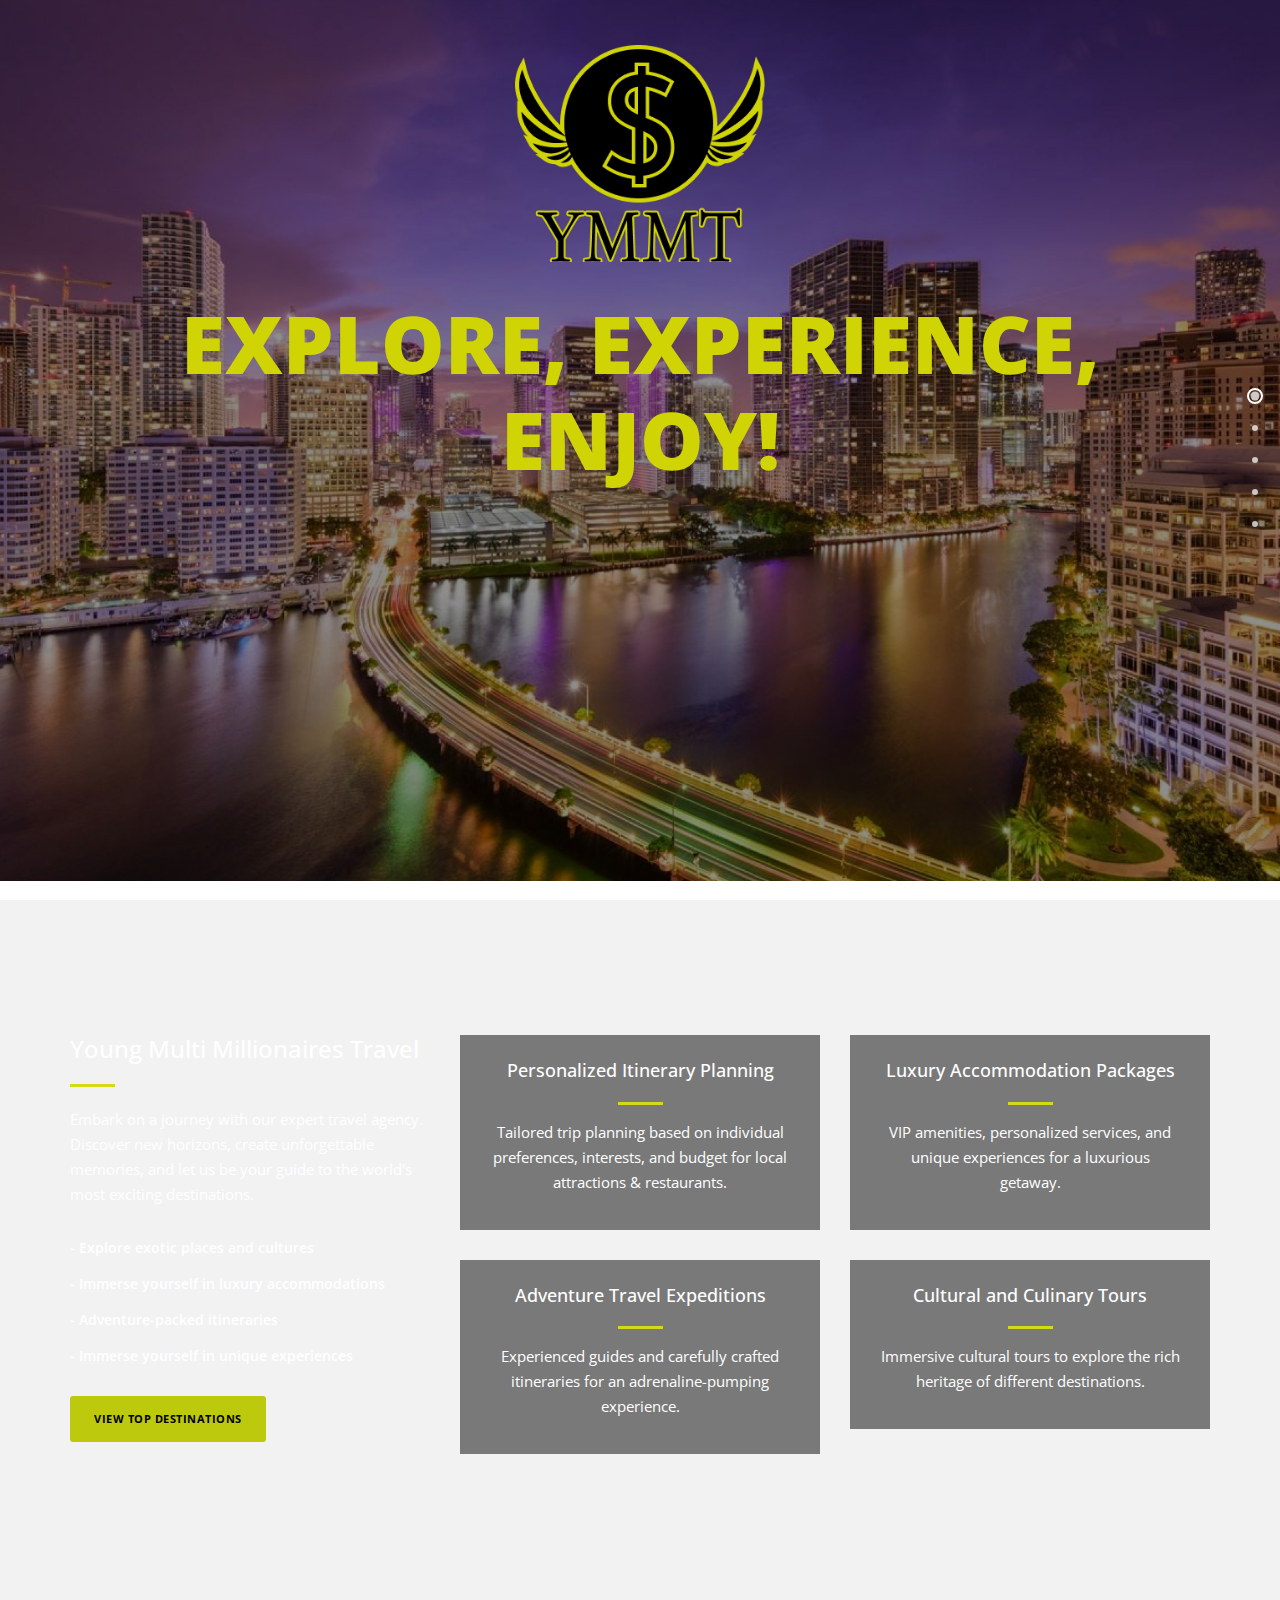
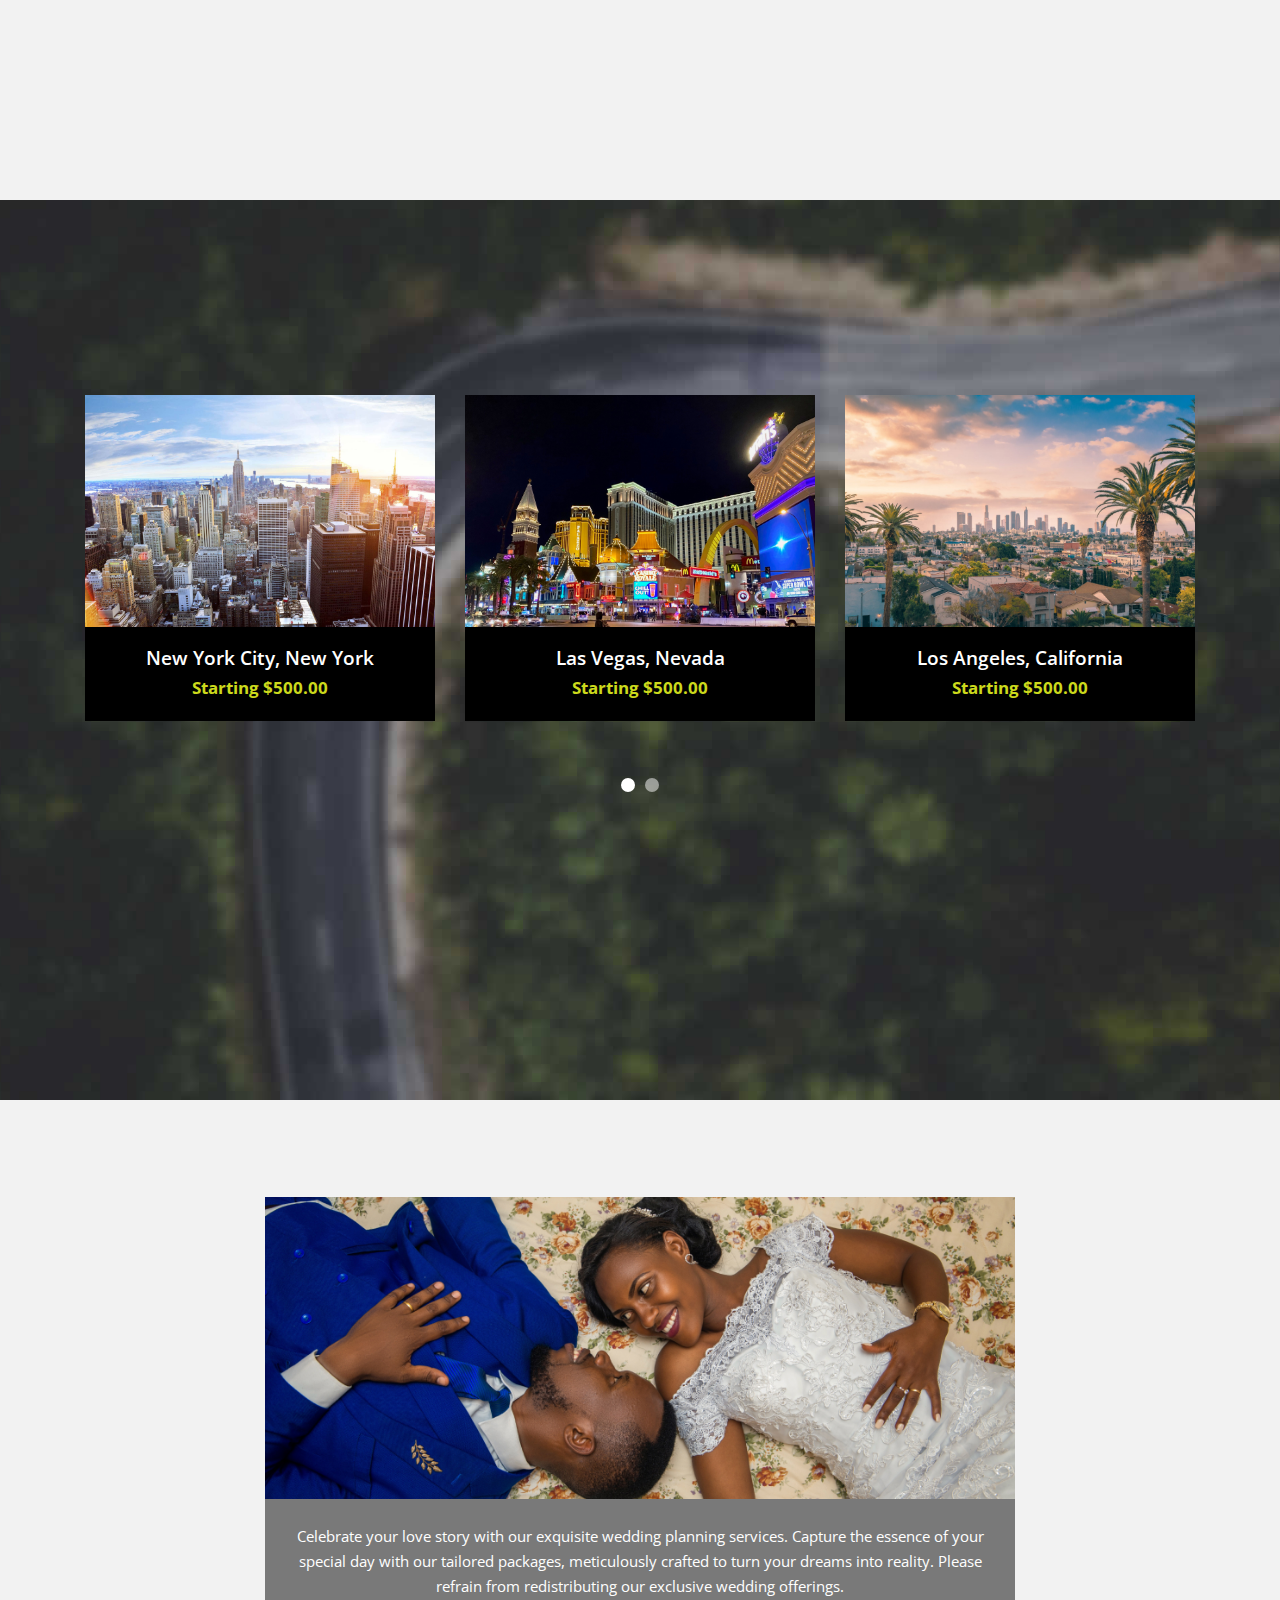
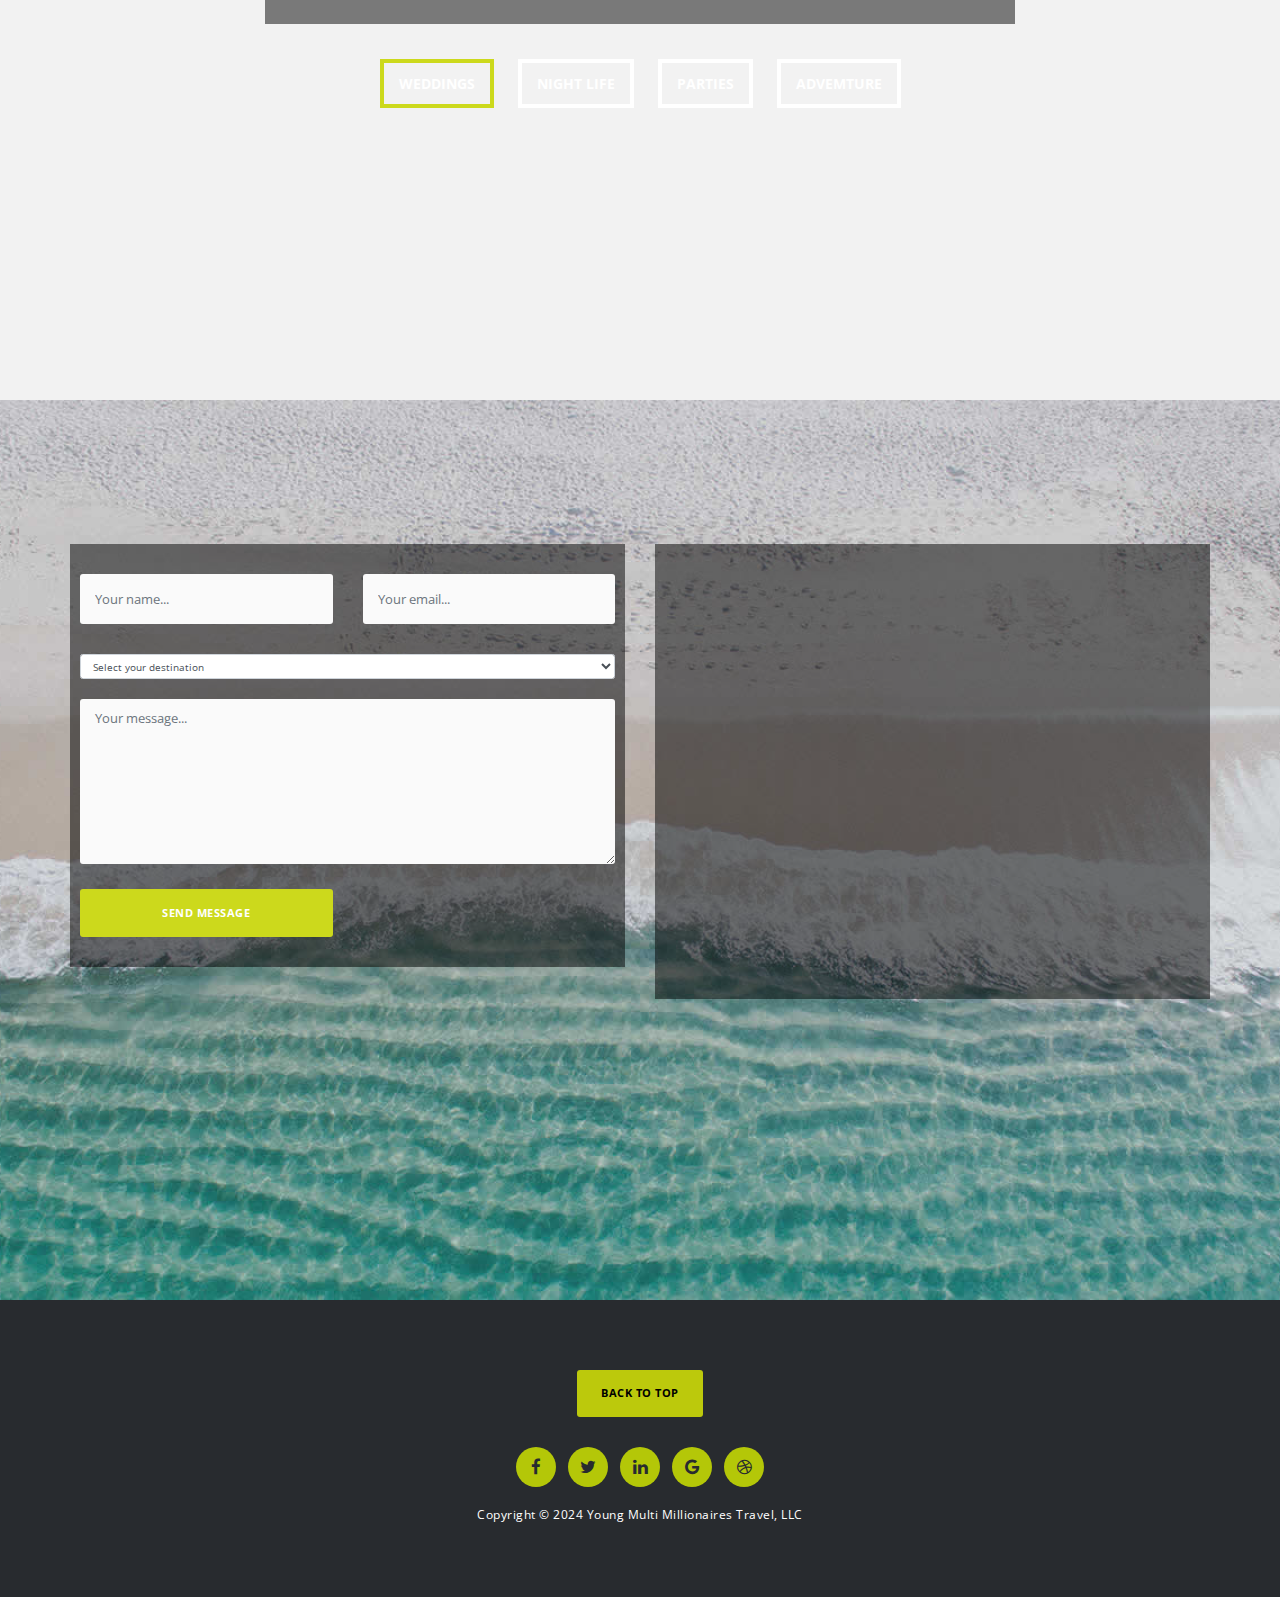
<file: index.html>
<!DOCTYPE html>
<html>
    <head>
        <meta charset="utf-8">
        <meta http-equiv="X-UA-Compatible" content="IE=edge,chrome=1">
        <title>Young Multi Millionanies Travel</title>
        <meta name="description" content="">
        <meta name="viewport" content="width=device-width, initial-scale=1">
        <link rel="apple-touch-icon" href="apple-touch-icon.png">

        <link rel="stylesheet" href="css/bootstrap.min.css">
        <link rel="stylesheet" href="css/fontAwesome.css">
        <link rel="stylesheet" href="css/hero-slider.css">
        <link rel="stylesheet" href="css/templatemo-main.css">
        <link rel="stylesheet" href="css/owl-carousel.css">

        <link href="https://fonts.googleapis.com/css?family=Open+Sans:300,400,600,700,800" rel="stylesheet">

        <script src="js/vendor/modernizr-2.8.3-respond-1.4.2.min.js"></script>
    </head>
<body>

    <div class="fixed-side-navbar">
        <ul class="nav flex-column">
            <li class="nav-item"><a class="nav-link" href="#home"><span>Intro</span></a></li>
            <li class="nav-item"><a class="nav-link" href="#services"><span>Services</span></a></li>
            <li class="nav-item"><a class="nav-link" href="#destinations"><span>Destinations</span></a></li>
            <li class="nav-item"><a class="nav-link" href="#our-story"><span>Our Story</span></a></li>
            <li class="nav-item"><a class="nav-link" href="#contact-us"><span>Contact Us</span></a></li>
        </ul>
    </div>



    <div class="parallax-content baner-content" id="home">
        <div class="container">
            <div class="first-content">
                <div class="logo">
                    <img src="img/logo.png">
                </div>
             <h1>Explore, Experience, Enjoy!</h1>
            </div>
        </div>
    </div>


    <div class="service-content" id="services">
        <div class="container">
            <div class="row">
                <div class="col-md-4">
                    <div class="left-text">
                        <h4>Young Multi Millionaires Travel</h4>
                        <div class="line-dec"></div>
                        <p>Embark on a journey with our expert travel agency. Discover new horizons, create unforgettable memories, and let us be your guide to the world's most exciting destinations.
                        <ul>
                            <li>-  Explore exotic places and cultures</li>
                            <li>-  Immerse yourself in luxury accommodations</li>
                            <li>-  Adventure-packed itineraries</li>
                            <li>-  Immerse yourself in unique experiences</li>
                        </ul>
                        <div class="primary-button">
                            <a href="#destinations">View Top Destinations</a>
                        </div>
                    </div>
                </div>
                <div class="col-md-8">
                    <div class="row">
                        <div class="col-md-6">
                            <div class="service-item">
                                <h4>Personalized Itinerary Planning</h4>
                                <div class="line-dec"></div>
                                <p>Tailored trip planning based on individual preferences, interests, and budget  for local attractions & restaurants.</p>
                            </div>
                        </div>
                        <div class="col-md-6">
                            <div class="service-item">
                                <h4>Luxury Accommodation Packages</h4>
                                <div class="line-dec"></div>
                                <p>VIP amenities, personalized services, and unique experiences for a luxurious getaway.</p>
                            </div>
                        </div>
                        <div class="col-md-6">
                            <div class="service-item">
                                <h4>Adventure Travel Expeditions</h4>
                                <div class="line-dec"></div>
                                <p>Experienced guides and carefully crafted itineraries for an adrenaline-pumping experience.</p>
                            </div>
                        </div>
                        <div class="col-md-6">
                            <div class="service-item">
                                <h4>Cultural and Culinary Tours</h4>
                                <div class="line-dec"></div>
                                <p>Immersive cultural tours to explore the rich heritage of different destinations.</p>
                            </div>
                        </div>
                    </div>
                </div>                
            </div>
        </div>
    </div>

    
    <div class="parallax-content projects-content" id="destinations">
        <div class="container">
            <div class="row">
                <div class="col-md-12">
                    <div id="owl-testimonials" class="owl-carousel owl-theme">
                        <div class="item">
                            <div class="testimonials-item">
                                <a href="img/new-york.jpg" data-lightbox="image-1"><img src="img/new-york.jpg" alt=""></a>
                                <div class="text-content">
                                    <h4>New York City, New York</h4>
                                    <span>Starting $500.00</span>
                                </div>
                            </div>
                        </div>
                        <div class="item">
                            <div class="testimonials-item">
                                <a href="img/lasvegas.jpg" data-lightbox="image-1"><img src="img/lasvegas.jpg" alt=""></a>
                                <div class="text-content">
                                    <h4>Las Vegas, Nevada</h4>
                                    <span>Starting $500.00</span>
                                </div>
                            </div>
                        </div>
                        <div class="item">
                            <div class="testimonials-item">
                                <a href="img/los-angeles.jpg" data-lightbox="image-1"><img src="img/los-angeles.jpg" alt=""></a>
                                <div class="text-content">
                                    <h4>Los Angeles, California</h4>
                                    <span>Starting $500.00</span>
                                </div>
                            </div>
                        </div>
                        <div class="item">
                            <div class="testimonials-item">
                                <a href="img/miami.jpg" data-lightbox="image-1"><img src="img/miami.jpg" alt=""></a>
                                <div class="text-content">
                                    <h4>Miami, Florida</h4>
                                    <span>Starting $500.00</span>
                                </div>
                            </div>
                        </div>
                       <!-- <div class="item">
                            <div class="testimonials-item">
                                <a href="img/5th-big-item.jpg" data-lightbox="image-1"><img src="img/5th-item.jpg" alt=""></a>
                                <div class="text-content">
                                    <h4></h4>
                                    <span>$63.00</span>
                                </div>
                            </div>
                        </div>-->
                        <!--<div class="item">
                            <div class="testimonials-item">
                                <a href="img/6th-big-item.jpg" data-lightbox="image-1"><img src="img/6th-item.jpg" alt=""></a>
                                <div class="text-content">
                                    <h4>Healthy Milkshake</h4>
                                    <span>$77.00</span>
                                </div>
                            </div>
                        </div>
                        <div class="item">
                            <div class="testimonials-item">
                                <a href="img/2nd-big-item.jpg" data-lightbox="image-1"><img src="img/2nd-item.jpg" alt=""></a>
                                <div class="text-content">
                                    <h4>Antique Decoration Photo</h4>
                                    <span>$84.50</span>
                                </div>
                            </div>
                        </div>
                        <div class="item">
                            <div class="testimonials-item">
                                <a href="img/1st-big-item.jpg" data-lightbox="image-1"><img src="img/1st-item.jpg" alt=""></a>
                                <div class="text-content">
                                    <h4>Awesome Notes Book</h4>
                                    <span>$96.75</span>
                                </div>
                            </div>
                        </div>-->
                    </div>
                </div>
            </div>
        </div>
    </div>


    <div class="tabs-content" id="our-story">
        <div class="container">
            <div class="row">
                <div class="col-md-8 mx-auto">
                    <div class="wrapper">
                    <section id="first-tab-group" class="tabgroup">
                      <div id="tab1">
                        <img src="img/1st-tab.jpg" alt="">
                        <p>Celebrate your love story with our exquisite wedding planning services. Capture the essence of your special day with our tailored packages, meticulously crafted to turn your dreams into reality. Please refrain from redistributing our exclusive wedding offerings. </p>
                      </div>
                      <div id="tab2">
                        <img src="img/2nd-tab.jpg" alt="">
                        <p>Dive into the vibrant pulse of the night with our curated nightlife events and tours. Experience the electrifying energy of top-notch clubs, trendy lounges, and exclusive hotspots. Whether you're seeking pulsating beats or intimate atmospheres, our nightlife packages are unforgettable. </p>
                      </div>
                      <div id="tab3">
                        <img src="img/3rd-tab.jpg" alt="">
                        <p>Immerse yourself in the vibrant rhythm of the night with our curated nightlife events and tours. Explore electrifying clubs, chic lounges, and exclusive hotspots for an unforgettable experience pulsating with energy.</p>
                      </div>
                      <div id="tab4">
                        <img src="img/4th-tab.jpg" alt="">
                        <p>Embark on thrilling adventures with our carefully curated experiences. Discover breathtaking landscapes and create lasting memories. Immerse yourself in the excitement of our tailor-made adventure packages.</p>
                      </div>
                    </section>
                    <ul class="tabs clearfix" data-tabgroup="first-tab-group">
                      <li><a href="#tab1" class="active">Weddings</a></li>
                      <li><a href="#tab2">Night Life</a></li>
                      <li><a href="#tab3">Parties</a></li>
                      <li><a href="#tab4">Advemture</a></li>
                    </ul>
                    </div>
                </div>
            </div>
        </div>
    </div>


    <div class="parallax-content contact-content" id="contact-us">
        <div class="container">
            <div class="row">
                <div class="col-md-6">
                    <div class="contact-form">
                        <div class="row">
                            <form id="contact" action="https://www.formingo.co/submit/45fe6945-53aa-48fc-8749-6ed48e1241ca" method="post">
                                <div class="row">
                                    <div class="col-md-6">
                                        <fieldset>
                                            <input name="name" type="text" class="form-control" id="name" placeholder="Your name..." required="">
                                        </fieldset>
                                    </div>
                                    <div class="col-md-6">
                                        <fieldset>
                                            <input name="email" type="email" class="form-control" id="email" placeholder="Your email..." required="">
                                        </fieldset>
                                    </div>
                                    <div class="col-md-12">
                                        <fieldset>
                                            <select name="destination" class="form-control" id="destination" required="" style="margin-bottom: 20px;">
                                                <option value="" disabled selected>Select your destination</option>
                                                <option value="new_york">New York</option>
                                                <option value="las_vegas">Las Vegas</option>
                                                <option value="los_angeles">Los Angeles</option>
                                                <option value="miami">Miami</option>
                                                <option value="jamaica">Jamaica</option>
                                                <option value="cancun">Cancun</option>
                                                <option value="orlando">Orlando</option>
                                                <option value="paris">Paris</option>
                                                <option value="tokyo">Tokyo</option>
                                                <option value="sydney">Sydney</option>
                                                <!-- Add more destination options as needed -->
                                            </select>
                                        </fieldset>
                                    </div>
                                    <div class="col-md-12">
                                        <fieldset>
                                            <textarea name="message" rows="6" class="form-control" id="message" placeholder="Your message..." required=""></textarea>
                                        </fieldset>
                                    </div>
                                    <div class="col-md-6">
                                        <fieldset>
                                            <button type="submit" id="form-submit" class="btn">Send Message</button>
                                        </fieldset>
                                    </div>
                                </div>
                            </form>
                            
                            
                        </div>
                    </div>
                </div>
                <div class="col-md-6">
                    <div class="map">
                    <!-- How to change your own map point
                           1. Go to Google Maps
                           2. Click on your location point
                           3. Click "Share" and choose "Embed map" tab
                           4. Copy only URL and paste it within the src="" field below
                    -->

                        <iframe src="https://www.google.com/maps/embed?pb=!1m18!1m12!1m3!1d103506.95984681984!2d-78.66755379682338!3d35.83447267668283!2m3!1f0!2f0!3f0!3m2!1i1024!2i768!4f13.1!3m3!1m2!1s0x89ac596d864f63f7%3A0x271fb153dd0bc3e3!2sFunky%20Rags!5e0!3m2!1sen!2sus!4v1703960148777!5m2!1sen!2sus" width="100%" height="390" frameborder="0" style="border:0" allowfullscreen></iframe>
                    </div>
                </div>
            </div>
        </div>
    </div>

    <footer>
        <div class="container">
            <div class="row">
                <div class="col-md-12">
                    <div class="primary-button">
                        <a href="#home">Back To Top</a>
                    </div>
                    <ul>
                        <li><a href="#"><i class="fa fa-facebook"></i></a></li>
                        <li><a href="#"><i class="fa fa-twitter"></i></a></li>
                        <li><a href="#"><i class="fa fa-linkedin"></i></a></li>
                        <li><a href="#"><i class="fa fa-google"></i></a></li>
                        <li><a href="#"><i class="fa fa-dribbble"></i></a></li>
                    </ul>
                    <p>Copyright &copy; 2024 Young Multi Millionaires Travel, LLC</p>
                </div>
            </div>
        </div>
    </footer>



    <script src="https://ajax.googleapis.com/ajax/libs/jquery/1.11.2/jquery.min.js"></script>
    <script>window.jQuery || document.write('<script src="js/vendor/jquery-1.11.2.min.js"><\/script>')</script>
    <script src="js/vendor/bootstrap.min.js"></script>
    <script src="js/plugins.js"></script>
    <script src="js/main.js"></script>
    <script>
        function openCity(cityName) {
            var i;
            var x = document.getElementsByClassName("city");
            for (i = 0; i < x.length; i++) {
               x[i].style.display = "none";  
            }
            document.getElementById(cityName).style.display = "block";  
        }
    </script>

    <script>
        $(document).ready(function(){
          // Add smooth scrolling to all links
          $(".fixed-side-navbar a, .primary-button a").on('click', function(event) {

            // Make sure this.hash has a value before overriding default behavior
            if (this.hash !== "") {
              // Prevent default anchor click behavior
              event.preventDefault();

              // Store hash
              var hash = this.hash;

              // Using jQuery's animate() method to add smooth page scroll
              // The optional number (800) specifies the number of milliseconds it takes to scroll to the specified area
              $('html, body').animate({
                scrollTop: $(hash).offset().top
              }, 800, function(){
           
                // Add hash (#) to URL when done scrolling (default click behavior)
                window.location.hash = hash;
              });
            } // End if
          });
        });
    </script>

</body>
</html>
</file>
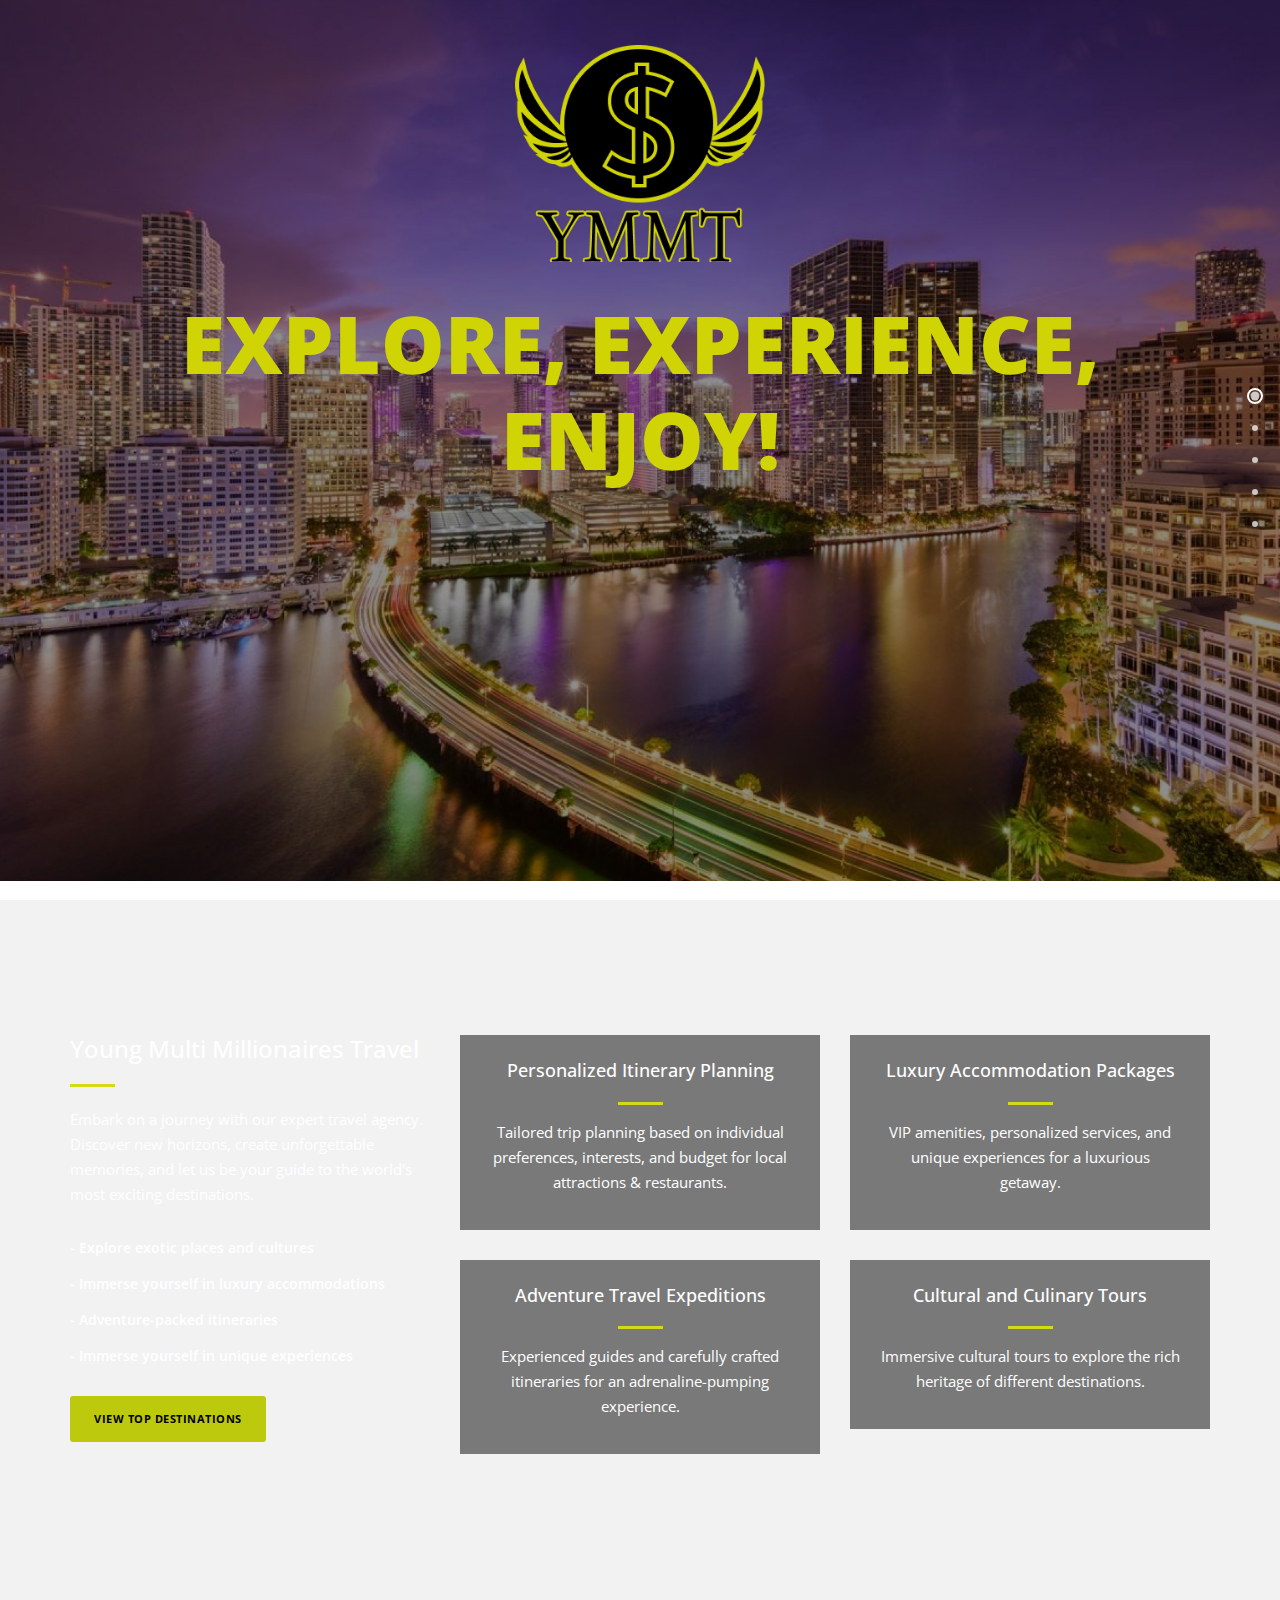
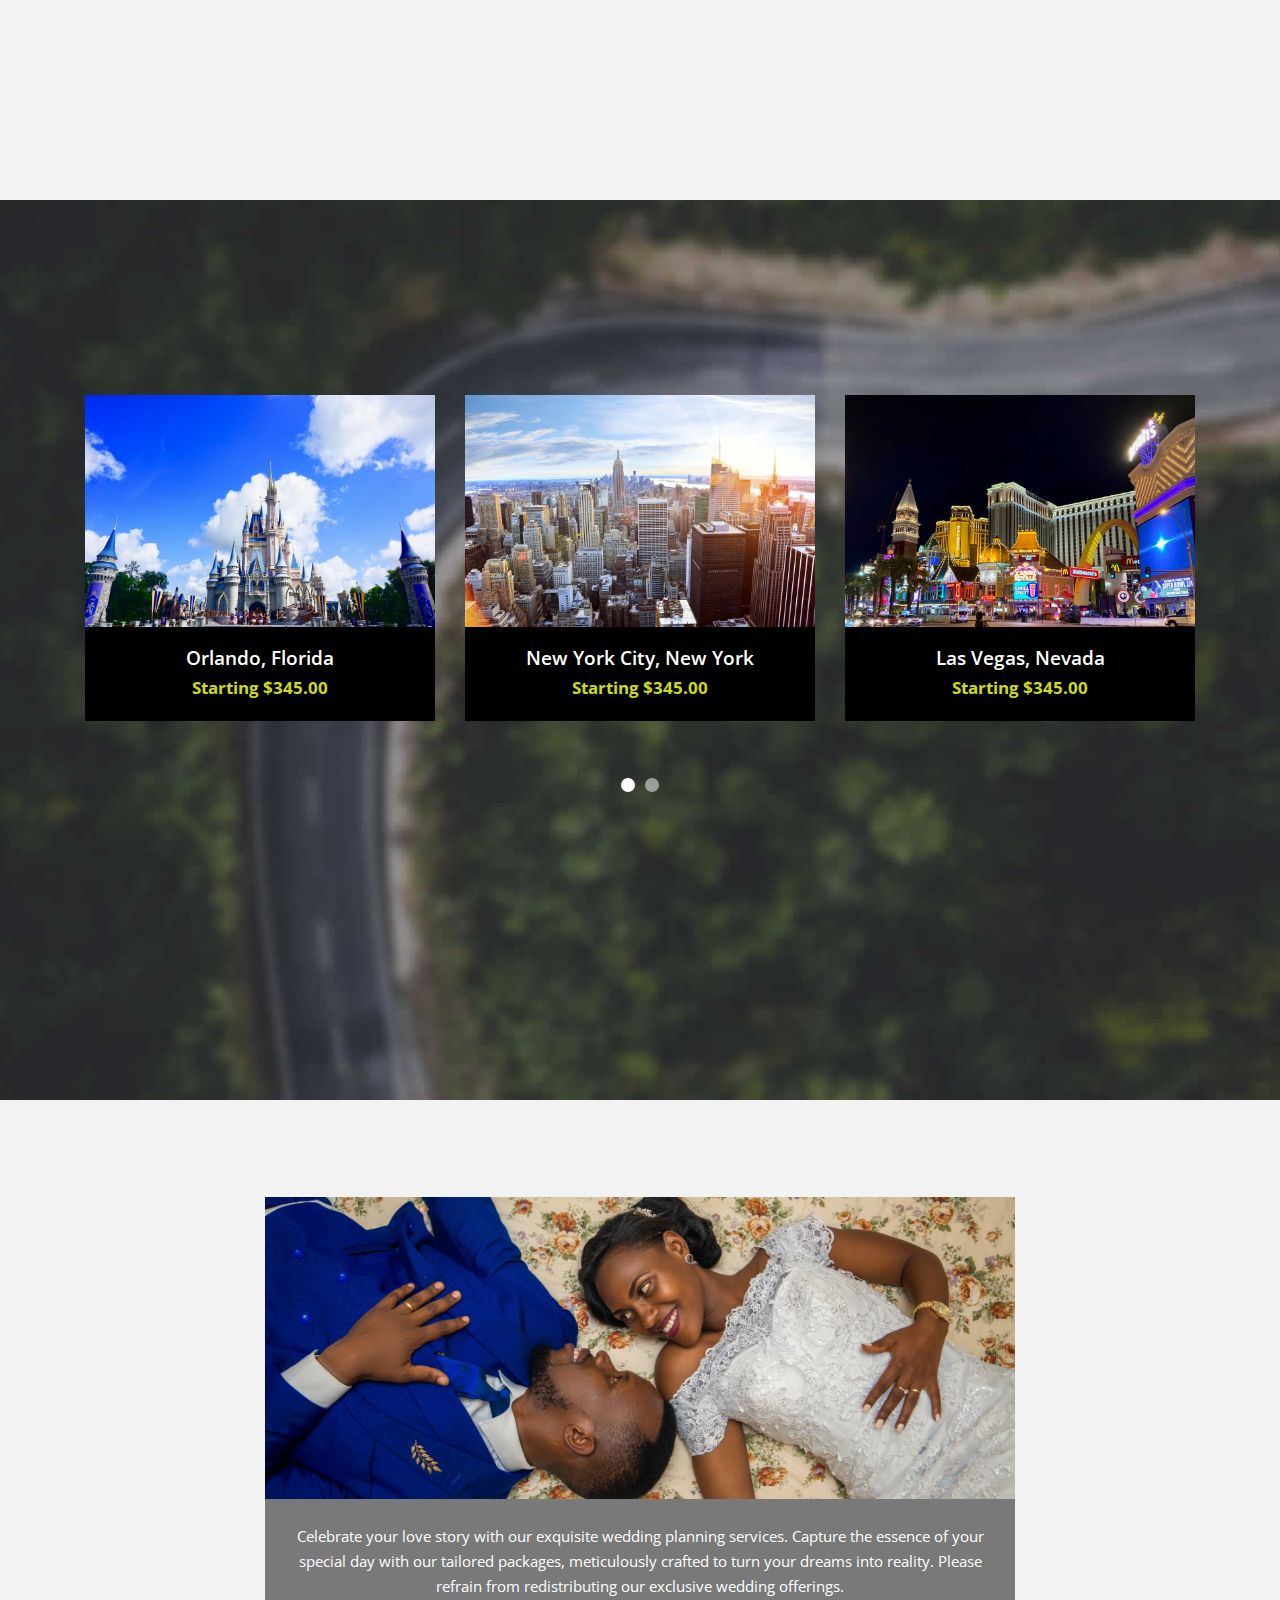
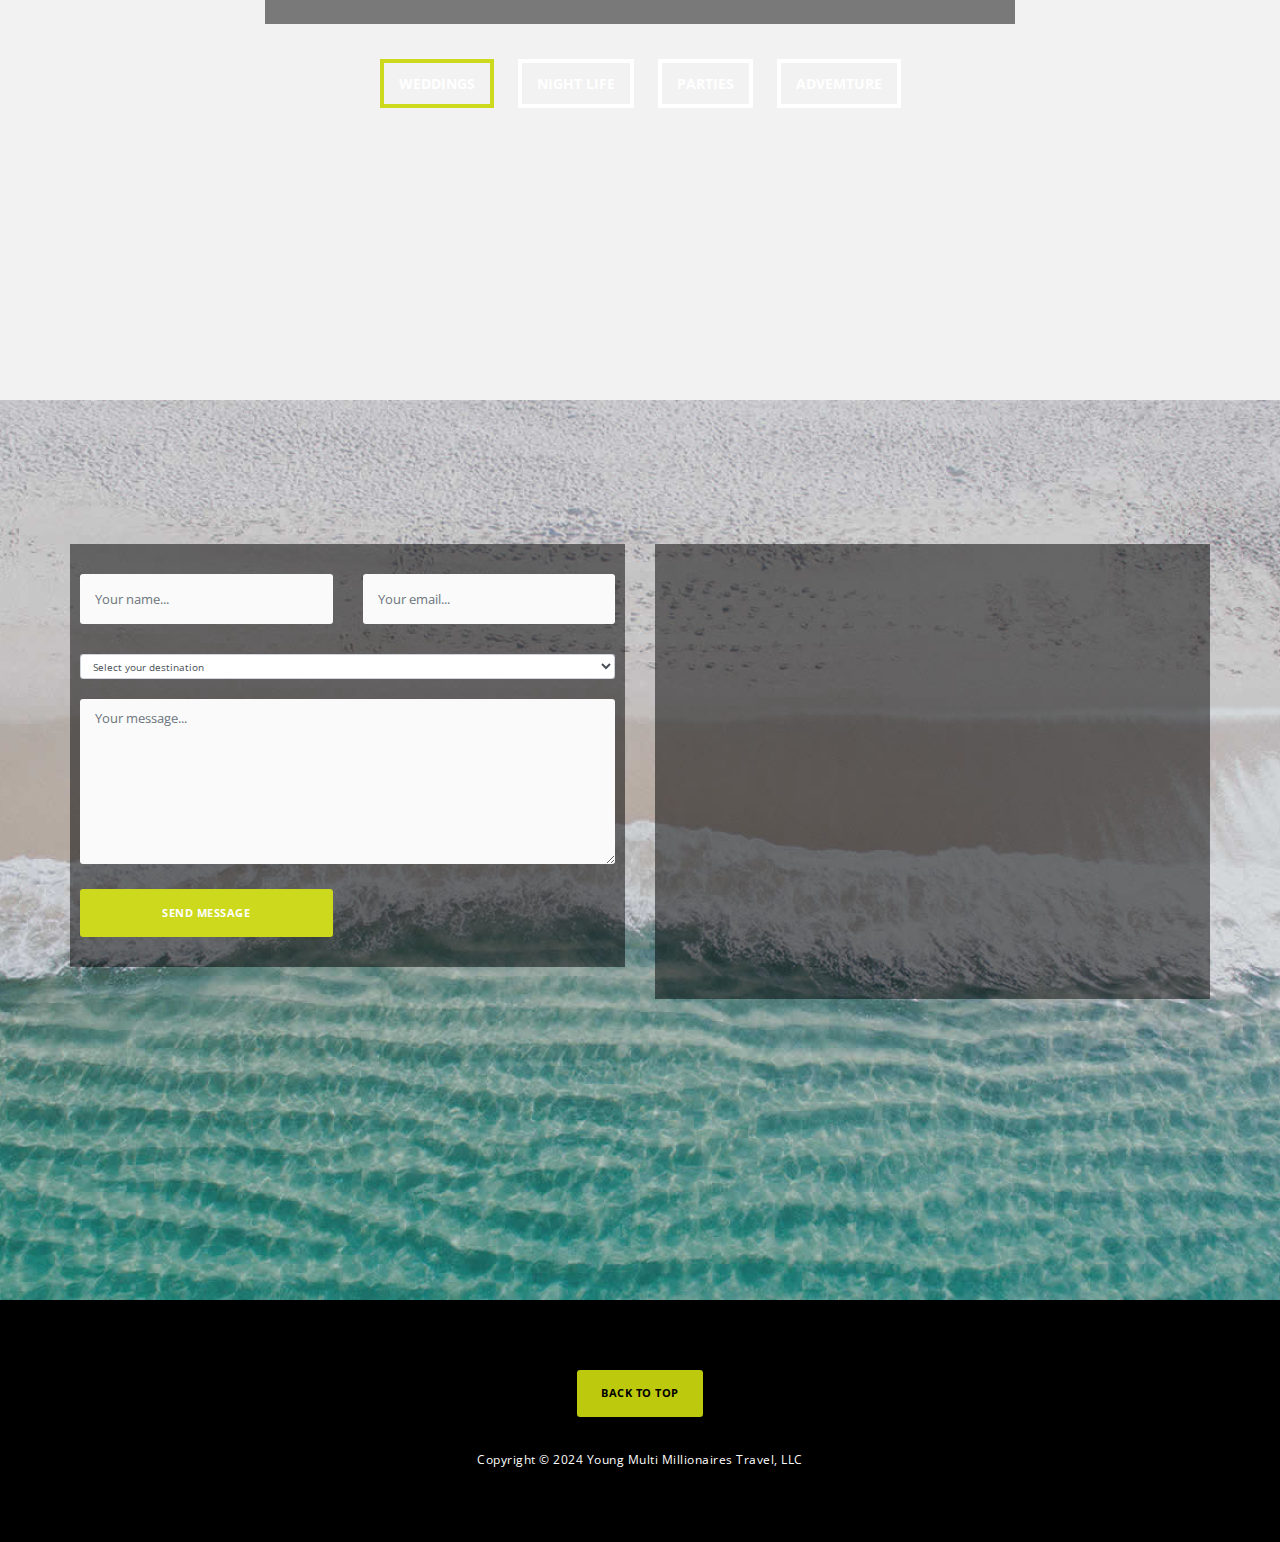
<file: public/index.html>
<!DOCTYPE html>
<html>
    <head>
        <meta charset="utf-8">
        <meta http-equiv="X-UA-Compatible" content="IE=edge,chrome=1">
        <title>Young Multi Millionanies Travel</title>
        <meta name="description" content="Discover unparalleled adventures with Young Multi Millionaires Travel. Explore exotic destinations, plan your dream weddings, revel in vibrant nightlife, and celebrate life's moments with our expertly curated experiences. Your journey begins here.">
        <meta name="viewport" content="width=device-width, initial-scale=1">
        <link rel="apple-touch-icon" href="apple-touch-icon.png">

        <link rel="stylesheet" href="css/bootstrap.min.css">
        <link rel="stylesheet" href="css/fontAwesome.css">
        <link rel="stylesheet" href="css/hero-slider.css">
        <link rel="stylesheet" href="css/templatemo-main.css">
        <link rel="stylesheet" href="css/owl-carousel.css">

        <link href="https://fonts.googleapis.com/css?family=Open+Sans:300,400,600,700,800" rel="stylesheet">

        <script src="js/vendor/modernizr-2.8.3-respond-1.4.2.min.js"></script>
    </head>
<body>

    <div class="fixed-side-navbar">
        <ul class="nav flex-column">
            <li class="nav-item"><a class="nav-link" href="#home"><span>Intro</span></a></li>
            <li class="nav-item"><a class="nav-link" href="#services"><span>Services</span></a></li>
            <li class="nav-item"><a class="nav-link" href="#destinations"><span>Destinations</span></a></li>
            <li class="nav-item"><a class="nav-link" href="#experiences"><span>Experiences</span></a></li>
            <li class="nav-item"><a class="nav-link" href="#contact-us"><span>Contact Us</span></a></li>
        </ul>
    </div>



    <div class="parallax-content baner-content" id="home">
        <div class="container">
            <div class="first-content">
                <div class="logo">
                    <img src="img/logo.png">
                </div>
             <h1>Explore, Experience, Enjoy!</h1>
            </div>
        </div>
    </div>


    <div class="service-content" id="services">
        <div class="container">
            <div class="row">
                <div class="col-md-4">
                    <div class="left-text">
                        <h4>Young Multi Millionaires Travel</h4>
                        <div class="line-dec"></div>
                        <p>Embark on a journey with our expert travel agency. Discover new horizons, create unforgettable memories, and let us be your guide to the world's most exciting destinations.
                        <ul>
                            <li>-  Explore exotic places and cultures</li>
                            <li>-  Immerse yourself in luxury accommodations</li>
                            <li>-  Adventure-packed itineraries</li>
                            <li>-  Immerse yourself in unique experiences</li>
                        </ul>
                        <div class="primary-button">
                            <a href="#destinations">View Top Destinations</a>
                        </div>
                    </div>
                </div>
                <div class="col-md-8">
                    <div class="row">
                        <div class="col-md-6">
                            <div class="service-item">
                                <h4>Personalized Itinerary Planning</h4>
                                <div class="line-dec"></div>
                                <p>Tailored trip planning based on individual preferences, interests, and budget  for local attractions & restaurants.</p>
                            </div>
                        </div>
                        <div class="col-md-6">
                            <div class="service-item">
                                <h4>Luxury Accommodation Packages</h4>
                                <div class="line-dec"></div>
                                <p>VIP amenities, personalized services, and unique experiences for a luxurious getaway.</p>
                            </div>
                        </div>
                        <div class="col-md-6">
                            <div class="service-item">
                                <h4>Adventure Travel Expeditions</h4>
                                <div class="line-dec"></div>
                                <p>Experienced guides and carefully crafted itineraries for an adrenaline-pumping experience.</p>
                            </div>
                        </div>
                        <div class="col-md-6">
                            <div class="service-item">
                                <h4>Cultural and Culinary Tours</h4>
                                <div class="line-dec"></div>
                                <p>Immersive cultural tours to explore the rich heritage of different destinations.</p>
                            </div>
                        </div>
                    </div>
                </div>                
            </div>
        </div>
    </div>

    
    <div class="parallax-content projects-content" id="destinations">
        <div class="container">
            <div class="row">
                <div class="col-md-12">
                    <div id="owl-testimonials" class="owl-carousel owl-theme">
                        <div class="item">
                            <div class="testimonials-item">
                                <a href="img/orlando.jpg" data-lightbox="image-1"><img src="img/orlando.jpg" alt=""></a>
                                <div class="text-content">
                                    <h4>Orlando, Florida</h4>
                                    <span>Starting $345.00</span>
                                </div>
                            </div>
                        </div>
                        <div class="item">
                            <div class="testimonials-item">
                                <a href="img/new-york.jpg" data-lightbox="image-1"><img src="img/new-york.jpg" alt=""></a>
                                <div class="text-content">
                                    <h4>New York City, New York</h4>
                                    <span>Starting $345.00</span>
                                </div>
                            </div>
                        </div>
                        <div class="item">
                            <div class="testimonials-item">
                                <a href="img/lasvegas.jpg" data-lightbox="image-1"><img src="img/lasvegas.jpg" alt=""></a>
                                <div class="text-content">
                                    <h4>Las Vegas, Nevada</h4>
                                    <span>Starting $345.00</span>
                                </div>
                            </div>
                        </div>
                        <div class="item">
                            <div class="testimonials-item">
                                <a href="img/los-angeles.jpg" data-lightbox="image-1"><img src="img/los-angeles.jpg" alt=""></a>
                                <div class="text-content">
                                    <h4>Los Angeles, California</h4>
                                    <span>Starting $345.00</span>
                                </div>
                            </div>
                        </div>
                        <div class="item">
                            <div class="testimonials-item">
                                <a href="img/miami.jpg" data-lightbox="image-1"><img src="img/miami.jpg" alt=""></a>
                                <div class="text-content">
                                    <h4>Miami, Florida</h4>
                                    <span>Starting $345.00</span>
                                </div>
                            </div>
                        </div>
                        <!--<div class="item">
                            <div class="testimonials-item">
                                <a href="img/6th-big-item.jpg" data-lightbox="image-1"><img src="img/6th-item.jpg" alt=""></a>
                                <div class="text-content">
                                    <h4>Healthy Milkshake</h4>
                                    <span>$77.00</span>
                                </div>
                            </div>
                        </div>
                        <div class="item">
                            <div class="testimonials-item">
                                <a href="img/2nd-big-item.jpg" data-lightbox="image-1"><img src="img/2nd-item.jpg" alt=""></a>
                                <div class="text-content">
                                    <h4>Antique Decoration Photo</h4>
                                    <span>$84.50</span>
                                </div>
                            </div>
                        </div>
                        <div class="item">
                            <div class="testimonials-item">
                                <a href="img/1st-big-item.jpg" data-lightbox="image-1"><img src="img/1st-item.jpg" alt=""></a>
                                <div class="text-content">
                                    <h4>Awesome Notes Book</h4>
                                    <span>$96.75</span>
                                </div>
                            </div>
                        </div>-->
                    </div>
                </div>
            </div>
        </div>
    </div>


    <div class="tabs-content" id="experiences">
        <div class="container">
            <div class="row">
                <div class="col-md-8 mx-auto">
                    <div class="wrapper">
                    <section id="first-tab-group" class="tabgroup">
                      <div id="tab1">
                        <img src="img/1st-tab.jpg" alt="">
                        <p>Celebrate your love story with our exquisite wedding planning services. Capture the essence of your special day with our tailored packages, meticulously crafted to turn your dreams into reality. Please refrain from redistributing our exclusive wedding offerings. </p>
                      </div>
                      <div id="tab2">
                        <img src="img/2nd-tab.jpg" alt="">
                        <p>Dive into the vibrant pulse of the night with our curated nightlife events and tours. Experience the electrifying energy of top-notch clubs, trendy lounges, and exclusive hotspots. Whether you're seeking pulsating beats or intimate atmospheres, our nightlife packages are unforgettable. </p>
                      </div>
                      <div id="tab3">
                        <img src="img/3rd-tab.jpg" alt="">
                        <p>Immerse yourself in the vibrant rhythm of the night with our curated nightlife events and tours. Explore electrifying clubs, chic lounges, and exclusive hotspots for an unforgettable experience pulsating with energy.</p>
                      </div>
                      <div id="tab4">
                        <img src="img/4th-tab.jpg" alt="">
                        <p>Embark on thrilling adventures with our carefully curated experiences. Discover breathtaking landscapes and create lasting memories. Immerse yourself in the excitement of our tailor-made adventure packages.</p>
                      </div>
                    </section>
                    <ul class="tabs clearfix" data-tabgroup="first-tab-group">
                      <li><a href="#tab1" class="active">Weddings</a></li>
                      <li><a href="#tab2">Night Life</a></li>
                      <li><a href="#tab3">Parties</a></li>
                      <li><a href="#tab4">Advemture</a></li>
                    </ul>
                    </div>
                </div>
            </div>
        </div>
    </div>


    <div class="parallax-content contact-content" id="contact-us">
        <div class="container">
            <div class="row">
                <div class="col-md-6">
                    <div class="contact-form">
                        <div class="row">
                            <form id="contact" action="https://formspree.io/f/xgegeabb" method="post">
                                <div class="row">
                                    <div class="col-md-6">
                                        <fieldset>
                                            <input name="name" type="text" class="form-control" id="name" placeholder="Your name..." required="">
                                        </fieldset>
                                    </div>
                                    <div class="col-md-6">
                                        <fieldset>
                                            <input name="email" type="email" class="form-control" id="email" placeholder="Your email..." required="">
                                        </fieldset>
                                    </div>
                                    <div class="col-md-12">
                                        <fieldset>
                                            <select name="destination" class="form-control" id="destination" required="" style="margin-bottom: 20px;">
                                                <option value="" disabled selected>Select your destination<option>
                                                <option value="new_york">New York, New York</option>
                                                <option value="las_vegas">Las Vegas, Nevada</option>
                                                <option value="los_angeles">Los Angeles, California</option>
                                                <option value="miami">Miami, Florida</option>
                                                <option value="jamaica">Montego Bay, Jamaica</option>
                                                <option value="orlando">Orlando, Florida</option>
                                                <option value="paris">San Quan, Puerto Rico</option>
                                                <option value="tokyo">Punta Cana, Dominican Republic</option>
                                                <!-- Add more destination options as needed -->
                                            </select>
                                        </fieldset>
                                    </div>
                                    <div class="col-md-12">
                                        <fieldset>
                                            <textarea name="message" rows="6" class="form-control" id="message" placeholder="Your message..." required=""></textarea>
                                        </fieldset>
                                    </div>
                                    <div class="col-md-6">
                                        <fieldset>
                                            <button type="submit" id="form-submit" class="btn">Send Message</button>
                                        </fieldset>
                                    </div>
                                </div>
                            </form>
                            
                            
                        </div>
                    </div>
                </div>
                <div class="col-md-6">
                    <div class="map">
                    <!-- How to change your own map point
                           1. Go to Google Maps
                           2. Click on your location point
                           3. Click "Share" and choose "Embed map" tab
                           4. Copy only URL and paste it within the src="" field below
                    -->

                        <iframe src="https://www.google.com/maps/embed?pb=!1m18!1m12!1m3!1d103506.95984681984!2d-78.66755379682338!3d35.83447267668283!2m3!1f0!2f0!3f0!3m2!1i1024!2i768!4f13.1!3m3!1m2!1s0x89ac596d864f63f7%3A0x271fb153dd0bc3e3!2sFunky%20Rags!5e0!3m2!1sen!2sus!4v1703960148777!5m2!1sen!2sus" width="100%" height="390" frameborder="0" style="border:0" allowfullscreen></iframe>
                    </div>
                </div>
            </div>
        </div>
    </div>

    <footer>
        <div class="container">
            <div class="row">
                <div class="col-md-12">
                    <div class="primary-button">
                        <a href="#home">Back To Top</a>
                    </div>
                    <!--<ul>
                        <li><a href="#"><i class="fa fa-facebook"></i></a></li>
                        <li><a href="#"><i class="fa fa-twitter"></i></a></li>
                        <li><a href="#"><i class="fa fa-linkedin"></i></a></li>
                        <li><a href="#"><i class="fa fa-google"></i></a></li>
                        <li><a href="#"><i class="fa fa-dribbble"></i></a></li>
                    </ul> -->
                    <p>Copyright &copy; 2024 Young Multi Millionaires Travel, LLC</p>
                </div>
            </div>
        </div>
    </footer>



    <script src="https://ajax.googleapis.com/ajax/libs/jquery/1.11.2/jquery.min.js"></script>
    <script>window.jQuery || document.write('<script src="js/vendor/jquery-1.11.2.min.js"><\/script>')</script>
    <script src="js/vendor/bootstrap.min.js"></script>
    <script src="js/plugins.js"></script>
    <script src="js/main.js"></script>
    <script>
        function openCity(cityName) {
            var i;
            var x = document.getElementsByClassName("city");
            for (i = 0; i < x.length; i++) {
               x[i].style.display = "none";  
            }
            document.getElementById(cityName).style.display = "block";  
        }
    </script>

    <script>
        $(document).ready(function(){
          // Add smooth scrolling to all links
          $(".fixed-side-navbar a, .primary-button a").on('click', function(event) {

            // Make sure this.hash has a value before overriding default behavior
            if (this.hash !== "") {
              // Prevent default anchor click behavior
              event.preventDefault();

              // Store hash
              var hash = this.hash;

              // Using jQuery's animate() method to add smooth page scroll
              // The optional number (800) specifies the number of milliseconds it takes to scroll to the specified area
              $('html, body').animate({
                scrollTop: $(hash).offset().top
              }, 800, function(){
           
                // Add hash (#) to URL when done scrolling (default click behavior)
                window.location.hash = hash;
              });
            } // End if
          });
        });
    </script>

</body>
</html>
</file>
<file: css/hero-slider.css>
/* -------------------------------- 

Primary style

-------------------------------- */
*, *::after, *::before {
  -webkit-box-sizing: border-box;
  -moz-box-sizing: border-box;
  box-sizing: border-box;
}

html {
  font-size: 62.5%;
}

body {
  font-family: "Open Sans", sans-serif;
  color: #2c343b;
  background-color: #f2f2f2;
}

a {
  color: #d44457;
  text-decoration: none;
}

img {
  max-width: 100%;
}

/* -------------------------------- 

Main Components 

-------------------------------- */
.cd-header {
  position: absolute;
  z-index: 2;
  top: 0;
  left: 0;
  width: 100%;
  height: 50px;
  background-color: #21272c;
  -webkit-font-smoothing: antialiased;
  -moz-osx-font-smoothing: grayscale;
}
@media only screen and (min-width: 768px) {
  .cd-header {
    height: 70px;
    background-color: transparent;
  }
}

#cd-logo {
  float: left;
  margin: 13px 0 0 5%;
}
#cd-logo img {
  display: block;
}
@media only screen and (min-width: 768px) {
  #cd-logo {
    margin: 23px 0 0 5%;
  }
}

.cd-primary-nav {
  /* mobile first - navigation hidden by default, triggered by tap/click on navigation icon */
  float: right;
  margin-right: 5%;
  width: 44px;
  height: 100%;
}
.cd-primary-nav ul {
  position: absolute;
  top: 0;
  left: 0;
  width: 100%;
  -webkit-transform: translateY(-100%);
  -moz-transform: translateY(-100%);
  -ms-transform: translateY(-100%);
  -o-transform: translateY(-100%);
  transform: translateY(-100%);
}
.cd-primary-nav ul.is-visible {
  box-shadow: 0 3px 8px rgba(0, 0, 0, 0.2);
  -webkit-transform: translateY(50px);
  -moz-transform: translateY(50px);
  -ms-transform: translateY(50px);
  -o-transform: translateY(50px);
  transform: translateY(50px);
}
.cd-primary-nav a {
  display: block;
  height: 50px;
  line-height: 50px;
  padding-left: 5%;
  background: #21272c;
  border-top: 1px solid #333c44;
  color: #ffffff;
}
@media only screen and (min-width: 768px) {
  .cd-primary-nav {
    /* reset navigation values */
    width: auto;
    height: auto;
    background: none;
  }
  .cd-primary-nav ul {
    position: static;
    width: auto;
    -webkit-transform: translateY(0);
    -moz-transform: translateY(0);
    -ms-transform: translateY(0);
    -o-transform: translateY(0);
    transform: translateY(0);
    line-height: 70px;
  }
  .cd-primary-nav ul.is-visible {
    -webkit-transform: translateY(0);
    -moz-transform: translateY(0);
    -ms-transform: translateY(0);
    -o-transform: translateY(0);
    transform: translateY(0);
  }
  .cd-primary-nav li {
    display: inline-block;
    margin-left: 1em;
  }
  .cd-primary-nav a {
    display: inline-block;
    height: auto;
    font-weight: 600;
    line-height: normal;
    background: transparent;
    padding: .6em 1em;
    border-top: none;
  }
}

/* -------------------------------- 

Slider

-------------------------------- */
.cd-hero {
  position: relative;
  -webkit-font-smoothing: antialiased;
  -moz-osx-font-smoothing: grayscale;
}

.cd-hero-slider {
  position: relative;
  height: 360px;
  overflow: hidden;
}
.cd-hero-slider li {
  position: absolute;
  top: 0;
  left: 0;
  width: 100%;
  height: 100%;
  -webkit-transform: translateX(100%);
  -moz-transform: translateX(100%);
  -ms-transform: translateX(100%);
  -o-transform: translateX(100%);
  transform: translateX(100%);
}
.cd-hero-slider li.selected {
  /* this is the visible slide */
  position: relative;
  -webkit-transform: translateX(0);
  -moz-transform: translateX(0);
  -ms-transform: translateX(0);
  -o-transform: translateX(0);
  transform: translateX(0);
}
.cd-hero-slider li.move-left {
  /* slide hidden on the left */
  -webkit-transform: translateX(-100%);
  -moz-transform: translateX(-100%);
  -ms-transform: translateX(-100%);
  -o-transform: translateX(-100%);
  transform: translateX(-100%);
}
.cd-hero-slider li.is-moving, .cd-hero-slider li.selected {
  /* the is-moving class is assigned to the slide which is moving outside the viewport */
  -webkit-transition: -webkit-transform 0.5s;
  -moz-transition: -moz-transform 0.5s;
  transition: transform 0.5s;
}
@media only screen and (min-width: 768px) {
  .cd-hero-slider {
    height: 500px;
  }
}
@media only screen and (min-width: 1170px) {
  .cd-hero-slider {
    height: 680px;
  }
}

/* -------------------------------- 

Single slide style

-------------------------------- */
.cd-hero-slider li {
  background-position: center center;
  background-size: cover;
  background-repeat: no-repeat;
}
.cd-hero-slider li:first-of-type {
  background-image: url(../img/slide_01.jpg);
}
.cd-hero-slider li:nth-of-type(2) {
  background-image: url(../img/slide_02.jpg);
}
.cd-hero-slider li:nth-of-type(3) {
  background-image: url(../img/slide_03.jpg);
}
.cd-hero-slider .cd-full-width,
.cd-hero-slider .cd-half-width {
  position: absolute;
  width: 100%;
  height: 100%;
  z-index: 1;
  left: 0;
  top: 0;
  /* this padding is used to align the text */
  padding-top: 80px;
  text-align: center;
  /* Force Hardware Acceleration in WebKit */
  -webkit-backface-visibility: hidden;
  backface-visibility: hidden;
  -webkit-transform: translateZ(0);
  -moz-transform: translateZ(0);
  -ms-transform: translateZ(0);
  -o-transform: translateZ(0);
  transform: translateZ(0);
}
.cd-hero-slider .cd-img-container {
  /* hide image on mobile device */
  display: none;
}
.cd-hero-slider .cd-img-container img {
  position: absolute;
  left: 50%;
  top: 50%;
  bottom: auto;
  right: auto;
  -webkit-transform: translateX(-50%) translateY(-50%);
  -moz-transform: translateX(-50%) translateY(-50%);
  -ms-transform: translateX(-50%) translateY(-50%);
  -o-transform: translateX(-50%) translateY(-50%);
  transform: translateX(-50%) translateY(-50%);
}
.cd-hero-slider .cd-bg-video-wrapper {
  /* hide video on mobile device */
  display: none;
  position: absolute;
  top: 0;
  left: 0;
  width: 100%;
  height: 100%;
  overflow: hidden;
}
.cd-hero-slider .cd-bg-video-wrapper video {
  /* you won't see this element in the html, but it will be injected using js */
  display: block;
  min-height: 100%;
  min-width: 100%;
  max-width: none;
  height: auto;
  width: auto;
  position: absolute;
  left: 50%;
  top: 50%;
  bottom: auto;
  right: auto;
  -webkit-transform: translateX(-50%) translateY(-50%);
  -moz-transform: translateX(-50%) translateY(-50%);
  -ms-transform: translateX(-50%) translateY(-50%);
  -o-transform: translateX(-50%) translateY(-50%);
  transform: translateX(-50%) translateY(-50%);
}
.cd-hero-slider h2, .cd-hero-slider p {
  text-shadow: 0 1px 3px rgba(0, 0, 0, 0.1);
  line-height: 1.2;
  margin: 0 auto 14px;
  color: #ffffff;
  width: 90%;
  max-width: 400px;
}
.cd-hero-slider h2 {
  font-size: 2.4rem;
}
.cd-hero-slider p {
  font-size: 1.4rem;
  line-height: 1.4;
}
.cd-hero-slider .cd-btn {
  display: inline-block;
  padding: 1.2em 1.4em;
  margin-top: .8em;
  background-color: rgba(212, 68, 87, 0.9);
  font-size: 1.3rem;
  font-weight: 700;
  letter-spacing: 1px;
  color: #ffffff;
  text-transform: uppercase;
  box-shadow: 0 3px 6px rgba(0, 0, 0, 0.1);
  -webkit-transition: background-color 0.2s;
  -moz-transition: background-color 0.2s;
  transition: background-color 0.2s;
}
.cd-hero-slider .cd-btn.secondary {
  background-color: rgba(22, 26, 30, 0.8);
}
.cd-hero-slider .cd-btn:nth-of-type(2) {
  margin-left: 1em;
}
.no-touch .cd-hero-slider .cd-btn:hover {
  background-color: #d44457;
}
.no-touch .cd-hero-slider .cd-btn.secondary:hover {
  background-color: #161a1e;
}
@media only screen and (min-width: 768px) {
  .cd-hero-slider .cd-full-width,
  .cd-hero-slider .cd-half-width {
    padding-top: 150px;
  }
  .cd-hero-slider .cd-bg-video-wrapper {
    display: block;
  }
  .cd-hero-slider .cd-half-width {
    width: 45%;
  }
  .cd-hero-slider .cd-half-width:first-of-type {
    left: 5%;
  }
  .cd-hero-slider .cd-half-width:nth-of-type(2) {
    right: 5%;
    left: auto;
  }
  .cd-hero-slider .cd-img-container {
    display: block;
  }
  .cd-hero-slider h2, .cd-hero-slider p {
    max-width: 520px;
  }
  .cd-hero-slider h2 {
    font-size: 2.4em;
    font-weight: 300;
  }
  .cd-hero-slider .cd-btn {
    font-size: 1.4rem;
  }
}
@media only screen and (min-width: 1170px) {
  .cd-hero-slider .cd-full-width,
  .cd-hero-slider .cd-half-width {
    padding-top: 250px;
  }
  .cd-hero-slider h2, .cd-hero-slider p {
    margin-bottom: 20px;
  }
  .cd-hero-slider h2 {
    font-size: 3.2em;
  }
  .cd-hero-slider p {
    font-size: 1.6rem;
  }
}

/* -------------------------------- 

Single slide animation

-------------------------------- */
@media only screen and (min-width: 768px) {
  .cd-hero-slider .cd-half-width {
    opacity: 0;
    -webkit-transform: translateX(40px);
    -moz-transform: translateX(40px);
    -ms-transform: translateX(40px);
    -o-transform: translateX(40px);
    transform: translateX(40px);
  }
  .cd-hero-slider .move-left .cd-half-width {
    -webkit-transform: translateX(-40px);
    -moz-transform: translateX(-40px);
    -ms-transform: translateX(-40px);
    -o-transform: translateX(-40px);
    transform: translateX(-40px);
  }
  .cd-hero-slider .selected .cd-half-width {
    /* this is the visible slide */
    opacity: 1;
    -webkit-transform: translateX(0);
    -moz-transform: translateX(0);
    -ms-transform: translateX(0);
    -o-transform: translateX(0);
    transform: translateX(0);
  }
  .cd-hero-slider .is-moving .cd-half-width {
    /* this is the slide moving outside the viewport 
    wait for the end of the transition on the <li> parent before set opacity to 0 and translate to 40px/-40px */
    -webkit-transition: opacity 0s 0.5s, -webkit-transform 0s 0.5s;
    -moz-transition: opacity 0s 0.5s, -moz-transform 0s 0.5s;
    transition: opacity 0s 0.5s, transform 0s 0.5s;
  }
  .cd-hero-slider li.selected.from-left .cd-half-width:nth-of-type(2),
  .cd-hero-slider li.selected.from-right .cd-half-width:first-of-type {
    /* this is the selected slide - different animation if it's entering from left or right */
    -webkit-transition: opacity 0.4s 0.2s, -webkit-transform 0.5s 0.2s;
    -moz-transition: opacity 0.4s 0.2s, -moz-transform 0.5s 0.2s;
    transition: opacity 0.4s 0.2s, transform 0.5s 0.2s;
  }
  .cd-hero-slider li.selected.from-left .cd-half-width:first-of-type,
  .cd-hero-slider li.selected.from-right .cd-half-width:nth-of-type(2) {
    /* this is the selected slide - different animation if it's entering from left or right */
    -webkit-transition: opacity 0.4s 0.4s, -webkit-transform 0.5s 0.4s;
    -moz-transition: opacity 0.4s 0.4s, -moz-transform 0.5s 0.4s;
    transition: opacity 0.4s 0.4s, transform 0.5s 0.4s;
  }
  .cd-hero-slider .cd-full-width h2,
  .cd-hero-slider .cd-full-width p,
  .cd-hero-slider .cd-full-width .cd-btn {
    opacity: 0;
    -webkit-transform: translateX(100px);
    -moz-transform: translateX(100px);
    -ms-transform: translateX(100px);
    -o-transform: translateX(100px);
    transform: translateX(100px);
  }
  .cd-hero-slider .move-left .cd-full-width h2,
  .cd-hero-slider .move-left .cd-full-width p,
  .cd-hero-slider .move-left .cd-full-width .cd-btn {
    opacity: 0;
    -webkit-transform: translateX(-100px);
    -moz-transform: translateX(-100px);
    -ms-transform: translateX(-100px);
    -o-transform: translateX(-100px);
    transform: translateX(-100px);
  }
  .cd-hero-slider .selected .cd-full-width h2,
  .cd-hero-slider .selected .cd-full-width p,
  .cd-hero-slider .selected .cd-full-width .cd-btn {
    /* this is the visible slide */
    opacity: 1;
    -webkit-transform: translateX(0);
    -moz-transform: translateX(0);
    -ms-transform: translateX(0);
    -o-transform: translateX(0);
    transform: translateX(0);
  }
  .cd-hero-slider li.is-moving .cd-full-width h2,
  .cd-hero-slider li.is-moving .cd-full-width p,
  .cd-hero-slider li.is-moving .cd-full-width .cd-btn {
    /* this is the slide moving outside the viewport 
    wait for the end of the transition on the li parent before set opacity to 0 and translate to 100px/-100px */
    -webkit-transition: opacity 0s 0.5s, -webkit-transform 0s 0.5s;
    -moz-transition: opacity 0s 0.5s, -moz-transform 0s 0.5s;
    transition: opacity 0s 0.5s, transform 0s 0.5s;
  }
  .cd-hero-slider li.selected h2 {
    -webkit-transition: opacity 0.4s 0.2s, -webkit-transform 0.5s 0.2s;
    -moz-transition: opacity 0.4s 0.2s, -moz-transform 0.5s 0.2s;
    transition: opacity 0.4s 0.2s, transform 0.5s 0.2s;
  }
  .cd-hero-slider li.selected p {
    -webkit-transition: opacity 0.4s 0.3s, -webkit-transform 0.5s 0.3s;
    -moz-transition: opacity 0.4s 0.3s, -moz-transform 0.5s 0.3s;
    transition: opacity 0.4s 0.3s, transform 0.5s 0.3s;
  }
  .cd-hero-slider li.selected .cd-btn {
    -webkit-transition: opacity 0.4s 0.4s, -webkit-transform 0.5s 0.4s, background-color 0.2s 0s;
    -moz-transition: opacity 0.4s 0.4s, -moz-transform 0.5s 0.4s, background-color 0.2s 0s;
    transition: opacity 0.4s 0.4s, transform 0.5s 0.4s, background-color 0.2s 0s;
  }
}
/* -------------------------------- 

Slider navigation

-------------------------------- */
.cd-slider-nav {
  display: none;
  position: absolute;
  width: 100%;
  bottom: 0;
  z-index: 2;
  text-align: center;
  height: 55px;
  background-color: rgba(0, 1, 1, 0.5);
}
.cd-slider-nav nav, .cd-slider-nav ul, .cd-slider-nav li, .cd-slider-nav a {
  height: 100%;
}
.cd-slider-nav nav {
  display: inline-block;
  position: relative;
}
.cd-slider-nav .cd-marker {
  position: absolute;
  bottom: 0;
  left: 0;
  width: 60px;
  height: 100%;
  color: #d44457;
  background-color: #ffffff;
  box-shadow: inset 0 2px 0 currentColor;
  -webkit-transition: -webkit-transform 0.2s, box-shadow 0.2s;
  -moz-transition: -moz-transform 0.2s, box-shadow 0.2s;
  transition: transform 0.2s, box-shadow 0.2s;
}
.cd-slider-nav .cd-marker.item-2 {
  -webkit-transform: translateX(100%);
  -moz-transform: translateX(100%);
  -ms-transform: translateX(100%);
  -o-transform: translateX(100%);
  transform: translateX(100%);
}
.cd-slider-nav .cd-marker.item-3 {
  -webkit-transform: translateX(200%);
  -moz-transform: translateX(200%);
  -ms-transform: translateX(200%);
  -o-transform: translateX(200%);
  transform: translateX(200%);
}
.cd-slider-nav .cd-marker.item-4 {
  -webkit-transform: translateX(300%);
  -moz-transform: translateX(300%);
  -ms-transform: translateX(300%);
  -o-transform: translateX(300%);
  transform: translateX(300%);
}
.cd-slider-nav .cd-marker.item-5 {
  -webkit-transform: translateX(400%);
  -moz-transform: translateX(400%);
  -ms-transform: translateX(400%);
  -o-transform: translateX(400%);
  transform: translateX(400%);
}
.cd-slider-nav ul::after {
  clear: both;
  content: "";
  display: table;
}
.cd-slider-nav li {
  display: inline-block;
  width: 60px;
  float: left;
}
.cd-slider-nav li.selected a {
  color: #2c343b;
}
.no-touch .cd-slider-nav li.selected a:hover {
  background-color: transparent;
}
.cd-slider-nav a {
  display: block;
  position: relative;
  padding-top: 35px;
  font-size: 1rem;
  font-weight: 700;
  color: #a8b4be;
  -webkit-transition: background-color 0.2s;
  -moz-transition: background-color 0.2s;
  transition: background-color 0.2s;
}
.cd-slider-nav a::before {
  content: '';
  position: absolute;
  width: 24px;
  height: 24px;
  top: 8px;
  left: 50%;
  right: auto;
  -webkit-transform: translateX(-50%);
  -moz-transform: translateX(-50%);
  -ms-transform: translateX(-50%);
  -o-transform: translateX(-50%);
  transform: translateX(-50%);
}
.no-touch .cd-slider-nav a:hover {
  background-color: rgba(0, 1, 1, 0.5);
}
.cd-slider-nav li:first-of-type a::before {
  background-position: 0 0;
}
.cd-slider-nav li.selected:first-of-type a::before {
  background-position: 0 -24px;
}
.cd-slider-nav li:nth-of-type(2) a::before {
  background-position: -24px 0;
}
.cd-slider-nav li.selected:nth-of-type(2) a::before {
  background-position: -24px -24px;
}
.cd-slider-nav li:nth-of-type(3) a::before {
  background-position: -48px 0;
}
.cd-slider-nav li.selected:nth-of-type(3) a::before {
  background-position: -48px -24px;
}
.cd-slider-nav li:nth-of-type(4) a::before {
  background-position: -72px 0;
}
.cd-slider-nav li.selected:nth-of-type(4) a::before {
  background-position: -72px -24px;
}
.cd-slider-nav li:nth-of-type(5) a::before {
  background-position: -96px 0;
}
.cd-slider-nav li.selected:nth-of-type(5) a::before {
  background-position: -96px -24px;
}
@media only screen and (min-width: 768px) {
  .cd-slider-nav {
    height: 80px;
  }
  .cd-slider-nav .cd-marker,
  .cd-slider-nav li {
    width: 95px;
  }
  .cd-slider-nav a {
    padding-top: 48px;
    font-size: 1.1rem;
    text-transform: uppercase;
  }
  .cd-slider-nav a::before {
    top: 18px;
  }
}

/* -------------------------------- 

Main content

-------------------------------- */
.cd-main-content {
  width: 90%;
  max-width: 768px;
  margin: 0 auto;
  padding: 2em 0;
}
.cd-main-content p {
  font-size: 1.4rem;
  line-height: 1.8;
  color: #999999;
  margin: 2em 0;
}
@media only screen and (min-width: 1170px) {
  .cd-main-content {
    padding: 3em 0;
  }
  .cd-main-content p {
    font-size: 1.6rem;
  }
}

/* -------------------------------- 

Javascript disabled

-------------------------------- */
.no-js .cd-hero-slider li {
  display: none;
}
.no-js .cd-hero-slider li.selected {
  display: block;
}

.no-js .cd-slider-nav {
  display: none;
}
</file>
<file: css/templatemo-main.css>
/*

Vanilla Template

https://templatemo.com/tm-526-vanilla

*/

p {
  font-size: 15px;
  line-height: 25px;
}

section {
  padding: 25px 0 35px;
  background: #fff;
}

body { 
  position: relative; /* we need this for the scrollspy */ 
  font-size: 14px;
}

a { color: #3CC; }

a:hover { color: rgb(168, 168, 6); }

/*----------
  NAV
----------*/

.fixed-side-navbar {
  position: fixed;
  top: 50%;
  right: 0;
  z-index: 99999;
  margin-top: -100px;
  text-align: right;
  padding: 30px 0;
  -webkit-transition: all .3s;
  transition: all .3s;
}
.fixed-side-navbar:hover {
  background: transparent;
}
.fixed-side-navbar:hover .nav > li > a > span {
  color: rgba(0, 0, 0, 0.5);
  display: block;
  background-color: #fff;
  text-align: center;
  text-transform: uppercase;
  font-size: 12px;
  padding: 2px 12px;
  border-radius: 15px;
}
.fixed-side-navbar .nav > li a.active {
  background-color: transparent;
  color: black;
}
.fixed-side-navbar .nav > li a.active:after {
  -webkit-transform: scale(0.9);
          transform: scale(0.9);
}
.fixed-side-navbar .nav > li a.active:before {
  content: '';
  position: absolute;
  top: 50%;
  right: 17px;
  margin-top: -8px;
  width: 16px;
  height: 16px;
  background: transparent;
  border: 2px solid #fff;
  border-radius: 10px;
}
.nav>li {
  position: relative;
  display: block;
}
.fixed-side-navbar .nav > li a {
  color: #fff;
  min-height: 32px;
  background: transparent;
  padding: 5px 45px 5px 25px;
  border-right: none;
}
.fixed-side-navbar .nav > li a span {
  display: none;
  -webkit-transition: all .2s;
  transition: all .2s;
}
.fixed-side-navbar .nav > li a:after {
  content: '';
  position: absolute;
  top: 50%;
  right: 20px;
  margin-top: -5px;
  width: 10px;
  height: 10px;
  border-radius: 10px;
  background: rgba(250, 250, 250, 0.75);
  -webkit-transition: all .3s;
  transition: all .3s;
  -webkit-transform: scale(0.6);
          transform: scale(0.6);
}
.fixed-side-navbar .nav > li a:hover {
  background-color: transparent;
  border-top-left-radius: 5px;
  border-bottom-left-radius: 5px;
  border-color: black;
  border-right: 0;
}
.fixed-side-navbar .nav > li a:hover > span {
  color: black;
  display: block;
}

.fadeInRight {
  -webkit-animation-name: fadeInRight;
          animation-name: fadeInRight;
}


.primary-button a {
  display: inline-block;
  background-color: #bcc90c;
  padding: 15px 24px;
  border-radius: 3px;
  text-transform: uppercase;
  font-size: 11px;
  color: #000000;
  font-weight: 700;
  text-decoration: none;
  letter-spacing: 0.5px;
}


.parallax-content {
  width: 100%;
  min-height: 100vh;
  background-size: cover;
}


.baner-content {
  padding-top: 5vh;
  text-align: center;
  background-image: url(../img/1st-section.jpg);
}

.baner-content h1 {
  margin-top: 0px;
  font-size: 80px;
  color: #d1d404;
  font-weight: 900;
  text-transform: uppercase;
  margin-bottom: 0px;
  z-index: 999999;
}

.baner-content em {
  color: #ff7d27;
  font-weight: 600;
  font-style: normal;
}

.baner-content span {
  display: inline-block;
  margin-top: -20px;
  font-weight: 300;
  font-size: 48px;
  color: #fff;
}

.baner-content .primary-button {
  margin-top: 15px;
}


.logo {
  width: 250px;
  height: 250px;
  margin: 0 auto; /* This centers the element horizontally */
  display: block; /* This ensures the margin property works as expected */
}

.service-content {
  padding-left: 15px;
  padding-right: 15px;
  padding-top: 15vh;
  background-image: url(../img/2nd-section.jpg);
  background-attachment: fixed;
  min-height: 100vh;
  background-size: cover;
  background-position: center center;
}

.service-content .left-text h4 {
  font-size: 24px;
  font-weight: 500;
  color: #fff;
}

h4, .h4 {
  font-size: 18px;
}

.service-content .left-text .line-dec {
  width: 45px;
  height: 3px;
  background-color: #d6d916;
  margin: 20px 0px 20px 0px;
}

.service-content .left-text p {
  color: #fff;
}

.service-content .left-text ul {
  padding: 0;
  margin-top: 30px;
  list-style: none;
}

.service-content .left-text ul li {
  margin: 15px 0px;
  font-weight: 600;
  color: #fff;
}

.service-content .left-text .primary-button {
  margin: 30px 0px;
}

.service-content .service-item {
  background-color: rgba(0, 0, 0, 0.5);
  padding: 25px 30px;
  text-align: center;
  color: #fff;
  margin-bottom: 30px;
}

.service-content .service-item .line-dec {
  width: 45px;
  height: 3px;
  background-color: #d6d916;
  margin: 20px auto 15px auto;
}



.projects-content {
  padding-top: 20vh;
  background-image: url(../img/3rd-section.jpg);
}

.projects-content .item img {
  width: 100%;
}

.projects-content .item {
  margin: 15px;
}

.projects-content .item .text-content {
  background-color: #000;
  text-align: center;
  padding: 20px;
}

.projects-content .item .text-content h4 {
  margin-top: 0px;
  font-size: 19px;
  font-weight: 600;
  color: #fff;
}

.projects-content .item .text-content span {
  font-style: normal;
  font-size: 17px;
  font-weight: 700;
  color: #ccd91c;
}

.owl-pagination {
  margin-top: 40px;
  opacity: 1;
  display: inline-block;
}

.owl-page span {
  display: block;
  width: 14px;
  height: 14px;
  margin: 0px 5px;
  filter: alpha(opacity=50);
  opacity: 0.5;
  -webkit-border-radius: 20px;
  -moz-border-radius: 20px;
  border-radius: 20px;
  background: #fff;
}


.tabs-content {
  padding-left: 15px;
  padding-right: 15px;
  padding-top: 8vh;
  background-image: url(../img/4th-section.jpg);
  background-attachment: fixed;
  min-height: 100vh;
  background-size: cover;
  background-position: center center;
}

section {
  background-color: transparent;
  padding-bottom: 15px;
}

.wrapper {
  text-align: center;
}

.tabs {
  list-style: none;
  margin: 0px;
  padding: 0px;
}

.tabs li {
  display: inline-block;
  text-align: center;
  margin: 10px;
}

.tabs a {
  display:block;
  text-align:center;
  text-decoration:none;
  text-transform:uppercase;
  color:#fff;
  font-size: 14px;
  font-weight: 700;
  padding:10px 15px;
  border:4px solid #fff;
}

.tabs a:hover {
  color: #ccd91c;
}

.tabs .active {
  border:4px solid #ccd91c;
}

.tabgroup div  {

}

.tabgroup p {
  background-color: rgba(0, 0, 0, 0.5);
  color: #fff;
  padding: 25px;
}

.clearfix:after {
  content:"";
  display:table;
  clear:both;
}


.contact-content {
  padding-left: 15px;
  padding-right: 15px;
  padding-top: 16vh;
  background-image: url(../img/5th-section.jpg);
}

.contact-form {
  background-color: rgba(0, 0, 0, 0.5);
  padding: 30px 25px;
  margin-bottom: 30px;
}

#contact input {
  border-radius: 3px;
  padding-left: 15px;
  font-size: 13px;
  color: #232323;
  background-color: rgba(250, 250, 250, 1);
  outline: none;
  border: none;
  box-shadow: none;
  line-height: 50px;
  height: 50px;
  width: 100%;
  margin-bottom: 30px;
}

#contact textarea {
  border-radius: 3px;
  padding-left: 15px;
  padding-top: 10px;
  font-size: 13px;
  color: #232323;
  background-color: rgba(250, 250, 250, 1);
  outline: none;
  border: none;
  box-shadow: none;
  height: 165px;
  max-height: 220px;
  width: 100%;
  margin-bottom: 25px;
}

#contact button {
  display: inline-block;
  background-color: #ccd91c;
  padding: 15px 24px;
  width: 100%;
  border-radius: 3px;
  text-transform: uppercase;
  font-size: 11px;
  color: #fff;
  font-weight: 700;
  text-decoration: none;
  letter-spacing: 0.5px;
}

.map {
  margin-bottom: 30px;
  width: 100%;
  background-color: rgba(0, 0, 0, 0.5);
  padding: 30px 20px;
}



footer {
  text-align: center;
  background-color: #282b2f;
  padding: 70px 0px;
}

footer .primary-button {
  margin-bottom: 30px;
}

footer ul {
  padding: 0px;
  margin: 0px;
  list-style: none;
}

footer ul li {
  display: inline-block;
  margin: 0px 4px;
}

footer ul li a {
  width: 40px;
  height: 40px;
  line-height: 40px;
  text-align: center;
  display: inline-block;
  background-color: #b4c708;
  color: #282b2f;
  border-radius: 50%;
  text-decoration: none;
  transition: all 0.5s;
  font-size: 17px;
}

footer ul li a:hover {
  color: #282b2f;
  background-color: #b4c708;
}

footer p {
  font-size: 12px;
  color: #fff;
  margin-top: 15px;
  color: #fff;
  letter-spacing: 0.5px;
  margin-bottom: 0px;
}

footer em {
  color: #ff8e43;
  font-weight: 600;
  font-style: normal;
}

@media (max-width: 767px){
  
  .baner-content {
    padding-top: 30vh;
  }

  .baner-content h1 {
    font-size: 48px;
  }

  .baner-content em {
  }

  .baner-content span {
    font-size: 24px;
  }

  .baner-content .primary-button {
    margin-top: 15px;
  }

  .service-content {
    padding-top: 5vh;
    text-align: center;
  }

  .service-content .left-text .line-dec {
    width: 45px;
    height: 3px;
    background-color: #b4c708;
    margin: 20px auto 20px auto;
  }

  .service-content .left-text ul {
    text-align: left;
  }

  .service-content .service-item {
    background-color: rgba(0, 0, 0, 0.5);
    padding: 25px 30px;
    text-align: center;
    color: #fff;
    margin-bottom: 30px;
  }

}

@media (min-width: 1200px) {
  .container {
    max-width: 1170px;
  }
}

/* LIGHT BOX */

body:after {
  content: url(../img/close.png) url(../img/loading.gif) url(../img/prev.png) url(../img/next.png);
  display: none;
}

body.lb-disable-scrolling {
  overflow: hidden;
}

.lightboxOverlay {
  position: absolute;
  top: 0;
  left: 0;
  z-index: 99999;
  background-color: black;
  filter: progid:DXImageTransform.Microsoft.Alpha(Opacity=80);
  opacity: 0.8;
  display: none;
}

.lightbox {
  position: absolute;
  top: 0;
  left: 0;
  width: 100%;
  z-index: 100000;
  text-align: center;
  line-height: 0;
  font-weight: normal;
}

.lightbox .lb-image {
  display: block;
  height: auto;
  max-width: inherit;
  max-height: none;
  border-radius: 3px;

  /* Image border */
  border: 4px solid white;
}

.lightbox a img {
  border: none;
}

.lb-outerContainer {
  position: relative;
  *zoom: 1;
  width: 250px;
  height: 250px;
  margin: 0 auto;
  border-radius: 4px;

  /* Background color behind image.
     This is visible during transitions. */
  background-color: white;
}

.lb-outerContainer:after {
  content: "";
  display: table;
  clear: both;
}

.lb-loader {
  position: absolute;
  top: 43%;
  left: 0;
  height: 25%;
  width: 100%;
  text-align: center;
  line-height: 0;
}

.lb-cancel {
  display: block;
  width: 32px;
  height: 32px;
  margin: 0 auto;
  background: url(../img/loading.gif) no-repeat;
}

.lb-nav {
  position: absolute;
  top: 0;
  left: 0;
  height: 100%;
  width: 100%;
  z-index: 10;
}

.lb-container > .nav {
  left: 0;
}

.lb-nav a {
  outline: none;
  background-image: url('[data-uri]');
}

.lb-prev, .lb-next {
  height: 100%;
  cursor: pointer;
  display: block;
}

.lb-nav a.lb-prev {
  width: 34%;
  left: 0;
  float: left;
  background: url(../img/prev.png) left 48% no-repeat;
  filter: progid:DXImageTransform.Microsoft.Alpha(Opacity=0);
  opacity: 0;
  -webkit-transition: opacity 0.6s;
  -moz-transition: opacity 0.6s;
  -o-transition: opacity 0.6s;
  transition: opacity 0.6s;
}

.lb-nav a.lb-prev:hover {
  filter: progid:DXImageTransform.Microsoft.Alpha(Opacity=100);
  opacity: 1;
}

.lb-nav a.lb-next {
  width: 64%;
  right: 0;
  float: right;
  background: url(../img/next.png) right 48% no-repeat;
  filter: progid:DXImageTransform.Microsoft.Alpha(Opacity=0);
  opacity: 0;
  -webkit-transition: opacity 0.6s;
  -moz-transition: opacity 0.6s;
  -o-transition: opacity 0.6s;
  transition: opacity 0.6s;
}

.lb-nav a.lb-next:hover {
  filter: progid:DXImageTransform.Microsoft.Alpha(Opacity=100);
  opacity: 1;
}

.lb-dataContainer {
  margin: 0 auto;
  padding-top: 5px;
  *zoom: 1;
  width: 100%;
  -moz-border-radius-bottomleft: 4px;
  -webkit-border-bottom-left-radius: 4px;
  border-bottom-left-radius: 4px;
  -moz-border-radius-bottomright: 4px;
  -webkit-border-bottom-right-radius: 4px;
  border-bottom-right-radius: 4px;
}

.lb-dataContainer:after {
  content: "";
  display: table;
  clear: both;
}

.lb-data {
  padding: 0 4px;
  color: #ccc;
}

.lb-data .lb-details {
  width: 85%;
  float: left;
  text-align: left;
  line-height: 1.1em;
}

.lb-data .lb-caption {
  font-size: 13px;
  font-weight: bold;
  line-height: 1em;
}

.lb-data .lb-caption a {
  color: #4ae;
}

.lb-data .lb-number {
  display: block;
  clear: left;
  padding-bottom: 1em;
  font-size: 12px;
  color: #999999;
}

.lb-data .lb-close {
  display: block;
  float: right;
  width: 30px;
  height: 30px;
  background: url(../img/close.png) top right no-repeat;
  text-align: right;
  outline: none;
  filter: progid:DXImageTransform.Microsoft.Alpha(Opacity=70);
  opacity: 0.7;
  -webkit-transition: opacity 0.2s;
  -moz-transition: opacity 0.2s;
  -o-transition: opacity 0.2s;
  transition: opacity 0.2s;
}

.lb-data .lb-close:hover {
  cursor: pointer;
  filter: progid:DXImageTransform.Microsoft.Alpha(Opacity=100);
  opacity: 1;
}
</file>
<file: css/owl-carousel.css>
/* 
 *  Core Owl Carousel CSS File
 *  v1.3.3
 */

/* clearfix */
.owl-carousel .owl-wrapper:after {
  content: ".";
  display: block;
  clear: both;
  visibility: hidden;
  line-height: 0;
  height: 0;
}
/* display none until init */
.owl-carousel{
  display: none;
  position: relative;
  width: 100%;
  -ms-touch-action: pan-y;
}
.owl-carousel .owl-wrapper{
  display: none;
  position: relative;
  -webkit-transform: translate3d(0px, 0px, 0px);
}
.owl-carousel .owl-wrapper-outer{
  overflow: hidden;
  position: relative;
  width: 100%;
}
.owl-carousel .owl-wrapper-outer.autoHeight{
  -webkit-transition: height 500ms ease-in-out;
  -moz-transition: height 500ms ease-in-out;
  -ms-transition: height 500ms ease-in-out;
  -o-transition: height 500ms ease-in-out;
  transition: height 500ms ease-in-out;
}
  
.owl-carousel .owl-item{
  float: left;
}

.owl-controls {
  @media (max-width: @screen-sm-max) {
    top: -120px;
  }
  top: -200px;
  width: 100%;
  text-align: center;
  display: inline-block;
}

.owl-controls a {
  color: #336699;
}

.owl-controls a:hover {
  color: #336699;
}

.owl-controls .bg-prev {
  position: absolute;
  z-index: 1;
  width: 50px;
  height: 50px;
  z-index:10; 
  background:#fff; 
  border: 1px solid #336699;
  -webkit-transform: rotate(45deg);
  -moz-transform: rotate(45deg);
  -ms-transform: rotate(45deg);
  -o-transform: rotate(45deg);
  transform: rotate(45deg);
}

.owl-controls .bg-prev:before{
  content:""; 
  display:block; 
  position:absolute; 
  z-index:-1; 
  top:3px; 
  left:3px; 
  right:3px; 
  bottom:3px; 
  border:2px solid #336699
}

.owl-controls .prev {
  left: 15px;
  z-index: 11;
  position: absolute; 
  width: 50px;
  height: 50px;
  line-height: 32px;
}

.owl-controls .prev.active {
  background-image: none;
  outline: 0;
  -webkit-box-shadow: none;
          box-shadow: none;
}

.owl-controls .prev:active {
  background-image: none;
  outline: 0;
  -webkit-box-shadow: none;
          box-shadow: none;
}

.owl-controls .bg-next {
  position: absolute;
  float: right;
  z-index: 1;
  width: 50px;
  height: 50px;
  position:relative; 
  z-index:10; 
  background:#fff; 
  border: 1px solid #336699;
  -webkit-transform: rotate(45deg);
  -moz-transform: rotate(45deg);
  -ms-transform: rotate(45deg);
  -o-transform: rotate(45deg);
  transform: rotate(45deg);
}

.owl-controls .bg-next:before{
  content:""; 
  display:block; 
  position:absolute; 
  z-index:-1; 
  top:3px; 
  left:3px; 
  right:3px; 
  bottom:3px; 
  border:2px solid #336699
}

.owl-controls .next {
  right: 15px;
  z-index: 11;
  position: absolute; 
  width: 50px;
  height: 50px;
  line-height: 32px;
}

.owl-controls .next.active {
  background-image: none;
  outline: 0;
  -webkit-box-shadow: none;
          box-shadow: none;
}

.owl-controls .next:active {
  background-image: none;
  outline: 0;
  -webkit-box-shadow: none;
          box-shadow: none;
}


.owl-theme .owl-controls .owl-page{
  cursor: pointer;
  display: inline-block;
  zoom: 1;
  *display: inline;/*IE7 life-saver */
}
.owl-theme .owl-controls .owl-page a{
  display: block;
  width: 12px;
  height: 12px;
  margin: 0px 5px;
  filter: Alpha(Opacity=50);/*IE7 fix*/
  opacity: 0.5;
  -webkit-border-radius: 20px;
  -moz-border-radius: 20px;
  border-radius: 20px;
  background: transparent;
  border: 2px solid #888;
}

.owl-theme .owl-controls .owl-page.active span,
.owl-theme .owl-controls.clickable .owl-page:hover span{
  filter: Alpha(Opacity=100);/*IE7 fix*/
  opacity: 1;
  display: inline-block;
}
.owl-controls {
  -webkit-user-select: none;
  -khtml-user-select: none;
  -moz-user-select: none;
  -ms-user-select: none;
  user-select: none;
  -webkit-tap-highlight-color: rgba(0, 0, 0, 0);
}

/* fix */
.owl-carousel  .owl-wrapper,
.owl-carousel  .owl-item{
  -webkit-backface-visibility: hidden;
  -moz-backface-visibility:    hidden;
  -ms-backface-visibility:     hidden;
  -webkit-transform: translate3d(0,0,0);
  -moz-transform: translate3d(0,0,0);
  -ms-transform: translate3d(0,0,0);
}
</file>
<file: public/css/hero-slider.css>
/* -------------------------------- 

Primary style

-------------------------------- */
*, *::after, *::before {
  -webkit-box-sizing: border-box;
  -moz-box-sizing: border-box;
  box-sizing: border-box;
}

html {
  font-size: 62.5%;
}

body {
  font-family: "Open Sans", sans-serif;
  color: #2c343b;
  background-color: #f2f2f2;
}

a {
  color: #d44457;
  text-decoration: none;
}

img {
  max-width: 100%;
}

/* -------------------------------- 

Main Components 

-------------------------------- */
.cd-header {
  position: absolute;
  z-index: 2;
  top: 0;
  left: 0;
  width: 100%;
  height: 50px;
  background-color: #21272c;
  -webkit-font-smoothing: antialiased;
  -moz-osx-font-smoothing: grayscale;
}
@media only screen and (min-width: 768px) {
  .cd-header {
    height: 70px;
    background-color: transparent;
  }
}

#cd-logo {
  float: left;
  margin: 13px 0 0 5%;
}
#cd-logo img {
  display: block;
}
@media only screen and (min-width: 768px) {
  #cd-logo {
    margin: 23px 0 0 5%;
  }
}

.cd-primary-nav {
  /* mobile first - navigation hidden by default, triggered by tap/click on navigation icon */
  float: right;
  margin-right: 5%;
  width: 44px;
  height: 100%;
}
.cd-primary-nav ul {
  position: absolute;
  top: 0;
  left: 0;
  width: 100%;
  -webkit-transform: translateY(-100%);
  -moz-transform: translateY(-100%);
  -ms-transform: translateY(-100%);
  -o-transform: translateY(-100%);
  transform: translateY(-100%);
}
.cd-primary-nav ul.is-visible {
  box-shadow: 0 3px 8px rgba(0, 0, 0, 0.2);
  -webkit-transform: translateY(50px);
  -moz-transform: translateY(50px);
  -ms-transform: translateY(50px);
  -o-transform: translateY(50px);
  transform: translateY(50px);
}
.cd-primary-nav a {
  display: block;
  height: 50px;
  line-height: 50px;
  padding-left: 5%;
  background: #21272c;
  border-top: 1px solid #333c44;
  color: #ffffff;
}
@media only screen and (min-width: 768px) {
  .cd-primary-nav {
    /* reset navigation values */
    width: auto;
    height: auto;
    background: none;
  }
  .cd-primary-nav ul {
    position: static;
    width: auto;
    -webkit-transform: translateY(0);
    -moz-transform: translateY(0);
    -ms-transform: translateY(0);
    -o-transform: translateY(0);
    transform: translateY(0);
    line-height: 70px;
  }
  .cd-primary-nav ul.is-visible {
    -webkit-transform: translateY(0);
    -moz-transform: translateY(0);
    -ms-transform: translateY(0);
    -o-transform: translateY(0);
    transform: translateY(0);
  }
  .cd-primary-nav li {
    display: inline-block;
    margin-left: 1em;
  }
  .cd-primary-nav a {
    display: inline-block;
    height: auto;
    font-weight: 600;
    line-height: normal;
    background: transparent;
    padding: .6em 1em;
    border-top: none;
  }
}

/* -------------------------------- 

Slider

-------------------------------- */
.cd-hero {
  position: relative;
  -webkit-font-smoothing: antialiased;
  -moz-osx-font-smoothing: grayscale;
}

.cd-hero-slider {
  position: relative;
  height: 360px;
  overflow: hidden;
}
.cd-hero-slider li {
  position: absolute;
  top: 0;
  left: 0;
  width: 100%;
  height: 100%;
  -webkit-transform: translateX(100%);
  -moz-transform: translateX(100%);
  -ms-transform: translateX(100%);
  -o-transform: translateX(100%);
  transform: translateX(100%);
}
.cd-hero-slider li.selected {
  /* this is the visible slide */
  position: relative;
  -webkit-transform: translateX(0);
  -moz-transform: translateX(0);
  -ms-transform: translateX(0);
  -o-transform: translateX(0);
  transform: translateX(0);
}
.cd-hero-slider li.move-left {
  /* slide hidden on the left */
  -webkit-transform: translateX(-100%);
  -moz-transform: translateX(-100%);
  -ms-transform: translateX(-100%);
  -o-transform: translateX(-100%);
  transform: translateX(-100%);
}
.cd-hero-slider li.is-moving, .cd-hero-slider li.selected {
  /* the is-moving class is assigned to the slide which is moving outside the viewport */
  -webkit-transition: -webkit-transform 0.5s;
  -moz-transition: -moz-transform 0.5s;
  transition: transform 0.5s;
}
@media only screen and (min-width: 768px) {
  .cd-hero-slider {
    height: 500px;
  }
}
@media only screen and (min-width: 1170px) {
  .cd-hero-slider {
    height: 680px;
  }
}

/* -------------------------------- 

Single slide style

-------------------------------- */
.cd-hero-slider li {
  background-position: center center;
  background-size: cover;
  background-repeat: no-repeat;
}
.cd-hero-slider li:first-of-type {
  background-image: url(../img/slide_01.jpg);
}
.cd-hero-slider li:nth-of-type(2) {
  background-image: url(../img/slide_02.jpg);
}
.cd-hero-slider li:nth-of-type(3) {
  background-image: url(../img/slide_03.jpg);
}
.cd-hero-slider .cd-full-width,
.cd-hero-slider .cd-half-width {
  position: absolute;
  width: 100%;
  height: 100%;
  z-index: 1;
  left: 0;
  top: 0;
  /* this padding is used to align the text */
  padding-top: 80px;
  text-align: center;
  /* Force Hardware Acceleration in WebKit */
  -webkit-backface-visibility: hidden;
  backface-visibility: hidden;
  -webkit-transform: translateZ(0);
  -moz-transform: translateZ(0);
  -ms-transform: translateZ(0);
  -o-transform: translateZ(0);
  transform: translateZ(0);
}
.cd-hero-slider .cd-img-container {
  /* hide image on mobile device */
  display: none;
}
.cd-hero-slider .cd-img-container img {
  position: absolute;
  left: 50%;
  top: 50%;
  bottom: auto;
  right: auto;
  -webkit-transform: translateX(-50%) translateY(-50%);
  -moz-transform: translateX(-50%) translateY(-50%);
  -ms-transform: translateX(-50%) translateY(-50%);
  -o-transform: translateX(-50%) translateY(-50%);
  transform: translateX(-50%) translateY(-50%);
}
.cd-hero-slider .cd-bg-video-wrapper {
  /* hide video on mobile device */
  display: none;
  position: absolute;
  top: 0;
  left: 0;
  width: 100%;
  height: 100%;
  overflow: hidden;
}
.cd-hero-slider .cd-bg-video-wrapper video {
  /* you won't see this element in the html, but it will be injected using js */
  display: block;
  min-height: 100%;
  min-width: 100%;
  max-width: none;
  height: auto;
  width: auto;
  position: absolute;
  left: 50%;
  top: 50%;
  bottom: auto;
  right: auto;
  -webkit-transform: translateX(-50%) translateY(-50%);
  -moz-transform: translateX(-50%) translateY(-50%);
  -ms-transform: translateX(-50%) translateY(-50%);
  -o-transform: translateX(-50%) translateY(-50%);
  transform: translateX(-50%) translateY(-50%);
}
.cd-hero-slider h2, .cd-hero-slider p {
  text-shadow: 0 1px 3px rgba(0, 0, 0, 0.1);
  line-height: 1.2;
  margin: 0 auto 14px;
  color: #ffffff;
  width: 90%;
  max-width: 400px;
}
.cd-hero-slider h2 {
  font-size: 2.4rem;
}
.cd-hero-slider p {
  font-size: 1.4rem;
  line-height: 1.4;
}
.cd-hero-slider .cd-btn {
  display: inline-block;
  padding: 1.2em 1.4em;
  margin-top: .8em;
  background-color: rgba(212, 68, 87, 0.9);
  font-size: 1.3rem;
  font-weight: 700;
  letter-spacing: 1px;
  color: #ffffff;
  text-transform: uppercase;
  box-shadow: 0 3px 6px rgba(0, 0, 0, 0.1);
  -webkit-transition: background-color 0.2s;
  -moz-transition: background-color 0.2s;
  transition: background-color 0.2s;
}
.cd-hero-slider .cd-btn.secondary {
  background-color: rgba(22, 26, 30, 0.8);
}
.cd-hero-slider .cd-btn:nth-of-type(2) {
  margin-left: 1em;
}
.no-touch .cd-hero-slider .cd-btn:hover {
  background-color: #d44457;
}
.no-touch .cd-hero-slider .cd-btn.secondary:hover {
  background-color: #161a1e;
}
@media only screen and (min-width: 768px) {
  .cd-hero-slider .cd-full-width,
  .cd-hero-slider .cd-half-width {
    padding-top: 150px;
  }
  .cd-hero-slider .cd-bg-video-wrapper {
    display: block;
  }
  .cd-hero-slider .cd-half-width {
    width: 45%;
  }
  .cd-hero-slider .cd-half-width:first-of-type {
    left: 5%;
  }
  .cd-hero-slider .cd-half-width:nth-of-type(2) {
    right: 5%;
    left: auto;
  }
  .cd-hero-slider .cd-img-container {
    display: block;
  }
  .cd-hero-slider h2, .cd-hero-slider p {
    max-width: 520px;
  }
  .cd-hero-slider h2 {
    font-size: 2.4em;
    font-weight: 300;
  }
  .cd-hero-slider .cd-btn {
    font-size: 1.4rem;
  }
}
@media only screen and (min-width: 1170px) {
  .cd-hero-slider .cd-full-width,
  .cd-hero-slider .cd-half-width {
    padding-top: 250px;
  }
  .cd-hero-slider h2, .cd-hero-slider p {
    margin-bottom: 20px;
  }
  .cd-hero-slider h2 {
    font-size: 3.2em;
  }
  .cd-hero-slider p {
    font-size: 1.6rem;
  }
}

/* -------------------------------- 

Single slide animation

-------------------------------- */
@media only screen and (min-width: 768px) {
  .cd-hero-slider .cd-half-width {
    opacity: 0;
    -webkit-transform: translateX(40px);
    -moz-transform: translateX(40px);
    -ms-transform: translateX(40px);
    -o-transform: translateX(40px);
    transform: translateX(40px);
  }
  .cd-hero-slider .move-left .cd-half-width {
    -webkit-transform: translateX(-40px);
    -moz-transform: translateX(-40px);
    -ms-transform: translateX(-40px);
    -o-transform: translateX(-40px);
    transform: translateX(-40px);
  }
  .cd-hero-slider .selected .cd-half-width {
    /* this is the visible slide */
    opacity: 1;
    -webkit-transform: translateX(0);
    -moz-transform: translateX(0);
    -ms-transform: translateX(0);
    -o-transform: translateX(0);
    transform: translateX(0);
  }
  .cd-hero-slider .is-moving .cd-half-width {
    /* this is the slide moving outside the viewport 
    wait for the end of the transition on the <li> parent before set opacity to 0 and translate to 40px/-40px */
    -webkit-transition: opacity 0s 0.5s, -webkit-transform 0s 0.5s;
    -moz-transition: opacity 0s 0.5s, -moz-transform 0s 0.5s;
    transition: opacity 0s 0.5s, transform 0s 0.5s;
  }
  .cd-hero-slider li.selected.from-left .cd-half-width:nth-of-type(2),
  .cd-hero-slider li.selected.from-right .cd-half-width:first-of-type {
    /* this is the selected slide - different animation if it's entering from left or right */
    -webkit-transition: opacity 0.4s 0.2s, -webkit-transform 0.5s 0.2s;
    -moz-transition: opacity 0.4s 0.2s, -moz-transform 0.5s 0.2s;
    transition: opacity 0.4s 0.2s, transform 0.5s 0.2s;
  }
  .cd-hero-slider li.selected.from-left .cd-half-width:first-of-type,
  .cd-hero-slider li.selected.from-right .cd-half-width:nth-of-type(2) {
    /* this is the selected slide - different animation if it's entering from left or right */
    -webkit-transition: opacity 0.4s 0.4s, -webkit-transform 0.5s 0.4s;
    -moz-transition: opacity 0.4s 0.4s, -moz-transform 0.5s 0.4s;
    transition: opacity 0.4s 0.4s, transform 0.5s 0.4s;
  }
  .cd-hero-slider .cd-full-width h2,
  .cd-hero-slider .cd-full-width p,
  .cd-hero-slider .cd-full-width .cd-btn {
    opacity: 0;
    -webkit-transform: translateX(100px);
    -moz-transform: translateX(100px);
    -ms-transform: translateX(100px);
    -o-transform: translateX(100px);
    transform: translateX(100px);
  }
  .cd-hero-slider .move-left .cd-full-width h2,
  .cd-hero-slider .move-left .cd-full-width p,
  .cd-hero-slider .move-left .cd-full-width .cd-btn {
    opacity: 0;
    -webkit-transform: translateX(-100px);
    -moz-transform: translateX(-100px);
    -ms-transform: translateX(-100px);
    -o-transform: translateX(-100px);
    transform: translateX(-100px);
  }
  .cd-hero-slider .selected .cd-full-width h2,
  .cd-hero-slider .selected .cd-full-width p,
  .cd-hero-slider .selected .cd-full-width .cd-btn {
    /* this is the visible slide */
    opacity: 1;
    -webkit-transform: translateX(0);
    -moz-transform: translateX(0);
    -ms-transform: translateX(0);
    -o-transform: translateX(0);
    transform: translateX(0);
  }
  .cd-hero-slider li.is-moving .cd-full-width h2,
  .cd-hero-slider li.is-moving .cd-full-width p,
  .cd-hero-slider li.is-moving .cd-full-width .cd-btn {
    /* this is the slide moving outside the viewport 
    wait for the end of the transition on the li parent before set opacity to 0 and translate to 100px/-100px */
    -webkit-transition: opacity 0s 0.5s, -webkit-transform 0s 0.5s;
    -moz-transition: opacity 0s 0.5s, -moz-transform 0s 0.5s;
    transition: opacity 0s 0.5s, transform 0s 0.5s;
  }
  .cd-hero-slider li.selected h2 {
    -webkit-transition: opacity 0.4s 0.2s, -webkit-transform 0.5s 0.2s;
    -moz-transition: opacity 0.4s 0.2s, -moz-transform 0.5s 0.2s;
    transition: opacity 0.4s 0.2s, transform 0.5s 0.2s;
  }
  .cd-hero-slider li.selected p {
    -webkit-transition: opacity 0.4s 0.3s, -webkit-transform 0.5s 0.3s;
    -moz-transition: opacity 0.4s 0.3s, -moz-transform 0.5s 0.3s;
    transition: opacity 0.4s 0.3s, transform 0.5s 0.3s;
  }
  .cd-hero-slider li.selected .cd-btn {
    -webkit-transition: opacity 0.4s 0.4s, -webkit-transform 0.5s 0.4s, background-color 0.2s 0s;
    -moz-transition: opacity 0.4s 0.4s, -moz-transform 0.5s 0.4s, background-color 0.2s 0s;
    transition: opacity 0.4s 0.4s, transform 0.5s 0.4s, background-color 0.2s 0s;
  }
}
/* -------------------------------- 

Slider navigation

-------------------------------- */
.cd-slider-nav {
  display: none;
  position: absolute;
  width: 100%;
  bottom: 0;
  z-index: 2;
  text-align: center;
  height: 55px;
  background-color: rgba(0, 1, 1, 0.5);
}
.cd-slider-nav nav, .cd-slider-nav ul, .cd-slider-nav li, .cd-slider-nav a {
  height: 100%;
}
.cd-slider-nav nav {
  display: inline-block;
  position: relative;
}
.cd-slider-nav .cd-marker {
  position: absolute;
  bottom: 0;
  left: 0;
  width: 60px;
  height: 100%;
  color: #d44457;
  background-color: #ffffff;
  box-shadow: inset 0 2px 0 currentColor;
  -webkit-transition: -webkit-transform 0.2s, box-shadow 0.2s;
  -moz-transition: -moz-transform 0.2s, box-shadow 0.2s;
  transition: transform 0.2s, box-shadow 0.2s;
}
.cd-slider-nav .cd-marker.item-2 {
  -webkit-transform: translateX(100%);
  -moz-transform: translateX(100%);
  -ms-transform: translateX(100%);
  -o-transform: translateX(100%);
  transform: translateX(100%);
}
.cd-slider-nav .cd-marker.item-3 {
  -webkit-transform: translateX(200%);
  -moz-transform: translateX(200%);
  -ms-transform: translateX(200%);
  -o-transform: translateX(200%);
  transform: translateX(200%);
}
.cd-slider-nav .cd-marker.item-4 {
  -webkit-transform: translateX(300%);
  -moz-transform: translateX(300%);
  -ms-transform: translateX(300%);
  -o-transform: translateX(300%);
  transform: translateX(300%);
}
.cd-slider-nav .cd-marker.item-5 {
  -webkit-transform: translateX(400%);
  -moz-transform: translateX(400%);
  -ms-transform: translateX(400%);
  -o-transform: translateX(400%);
  transform: translateX(400%);
}
.cd-slider-nav ul::after {
  clear: both;
  content: "";
  display: table;
}
.cd-slider-nav li {
  display: inline-block;
  width: 60px;
  float: left;
}
.cd-slider-nav li.selected a {
  color: #2c343b;
}
.no-touch .cd-slider-nav li.selected a:hover {
  background-color: transparent;
}
.cd-slider-nav a {
  display: block;
  position: relative;
  padding-top: 35px;
  font-size: 1rem;
  font-weight: 700;
  color: #a8b4be;
  -webkit-transition: background-color 0.2s;
  -moz-transition: background-color 0.2s;
  transition: background-color 0.2s;
}
.cd-slider-nav a::before {
  content: '';
  position: absolute;
  width: 24px;
  height: 24px;
  top: 8px;
  left: 50%;
  right: auto;
  -webkit-transform: translateX(-50%);
  -moz-transform: translateX(-50%);
  -ms-transform: translateX(-50%);
  -o-transform: translateX(-50%);
  transform: translateX(-50%);
}
.no-touch .cd-slider-nav a:hover {
  background-color: rgba(0, 1, 1, 0.5);
}
.cd-slider-nav li:first-of-type a::before {
  background-position: 0 0;
}
.cd-slider-nav li.selected:first-of-type a::before {
  background-position: 0 -24px;
}
.cd-slider-nav li:nth-of-type(2) a::before {
  background-position: -24px 0;
}
.cd-slider-nav li.selected:nth-of-type(2) a::before {
  background-position: -24px -24px;
}
.cd-slider-nav li:nth-of-type(3) a::before {
  background-position: -48px 0;
}
.cd-slider-nav li.selected:nth-of-type(3) a::before {
  background-position: -48px -24px;
}
.cd-slider-nav li:nth-of-type(4) a::before {
  background-position: -72px 0;
}
.cd-slider-nav li.selected:nth-of-type(4) a::before {
  background-position: -72px -24px;
}
.cd-slider-nav li:nth-of-type(5) a::before {
  background-position: -96px 0;
}
.cd-slider-nav li.selected:nth-of-type(5) a::before {
  background-position: -96px -24px;
}
@media only screen and (min-width: 768px) {
  .cd-slider-nav {
    height: 80px;
  }
  .cd-slider-nav .cd-marker,
  .cd-slider-nav li {
    width: 95px;
  }
  .cd-slider-nav a {
    padding-top: 48px;
    font-size: 1.1rem;
    text-transform: uppercase;
  }
  .cd-slider-nav a::before {
    top: 18px;
  }
}

/* -------------------------------- 

Main content

-------------------------------- */
.cd-main-content {
  width: 90%;
  max-width: 768px;
  margin: 0 auto;
  padding: 2em 0;
}
.cd-main-content p {
  font-size: 1.4rem;
  line-height: 1.8;
  color: #999999;
  margin: 2em 0;
}
@media only screen and (min-width: 1170px) {
  .cd-main-content {
    padding: 3em 0;
  }
  .cd-main-content p {
    font-size: 1.6rem;
  }
}

/* -------------------------------- 

Javascript disabled

-------------------------------- */
.no-js .cd-hero-slider li {
  display: none;
}
.no-js .cd-hero-slider li.selected {
  display: block;
}

.no-js .cd-slider-nav {
  display: none;
}
</file>
<file: public/css/templatemo-main.css>
/*

Vanilla Template

https://templatemo.com/tm-526-vanilla

*/

p {
  font-size: 15px;
  line-height: 25px;
}

section {
  padding: 25px 0 35px;
  background: #fff;
}

body { 
  position: relative; /* we need this for the scrollspy */ 
  font-size: 14px;
}

a { color: #3CC; }

a:hover { color: rgb(168, 168, 6); }

/*----------
  NAV
----------*/

.fixed-side-navbar {
  position: fixed;
  top: 50%;
  right: 0;
  z-index: 99999;
  margin-top: -100px;
  text-align: right;
  padding: 30px 0;
  -webkit-transition: all .3s;
  transition: all .3s;
}
.fixed-side-navbar:hover {
  background: transparent;
}
.fixed-side-navbar:hover .nav > li > a > span {
  color: rgba(0, 0, 0, 0.5);
  display: block;
  background-color: #fff;
  text-align: center;
  text-transform: uppercase;
  font-size: 12px;
  padding: 2px 12px;
  border-radius: 15px;
}
.fixed-side-navbar .nav > li a.active {
  background-color: transparent;
  color: black;
}
.fixed-side-navbar .nav > li a.active:after {
  -webkit-transform: scale(0.9);
          transform: scale(0.9);
}
.fixed-side-navbar .nav > li a.active:before {
  content: '';
  position: absolute;
  top: 50%;
  right: 17px;
  margin-top: -8px;
  width: 16px;
  height: 16px;
  background: transparent;
  border: 2px solid #fff;
  border-radius: 10px;
}
.nav>li {
  position: relative;
  display: block;
}
.fixed-side-navbar .nav > li a {
  color: #fff;
  min-height: 32px;
  background: transparent;
  padding: 5px 45px 5px 25px;
  border-right: none;
}
.fixed-side-navbar .nav > li a span {
  display: none;
  -webkit-transition: all .2s;
  transition: all .2s;
}
.fixed-side-navbar .nav > li a:after {
  content: '';
  position: absolute;
  top: 50%;
  right: 20px;
  margin-top: -5px;
  width: 10px;
  height: 10px;
  border-radius: 10px;
  background: rgba(250, 250, 250, 0.75);
  -webkit-transition: all .3s;
  transition: all .3s;
  -webkit-transform: scale(0.6);
          transform: scale(0.6);
}
.fixed-side-navbar .nav > li a:hover {
  background-color: transparent;
  border-top-left-radius: 5px;
  border-bottom-left-radius: 5px;
  border-color: black;
  border-right: 0;
}
.fixed-side-navbar .nav > li a:hover > span {
  color: black;
  display: block;
}

.fadeInRight {
  -webkit-animation-name: fadeInRight;
          animation-name: fadeInRight;
}


.primary-button a {
  display: inline-block;
  background-color: #bcc90c;
  padding: 15px 24px;
  border-radius: 3px;
  text-transform: uppercase;
  font-size: 11px;
  color: #000000;
  font-weight: 700;
  text-decoration: none;
  letter-spacing: 0.5px;
}


.parallax-content {
  width: 100%;
  min-height: 100vh;
  background-size: cover;
}


.baner-content {
  padding-top: 5vh;
  text-align: center;
  background-image: url(../img/1st-section.jpg);
}

.baner-content h1 {
  margin-top: 0px;
  font-size: 80px;
  color: #d1d404;
  font-weight: 900;
  text-transform: uppercase;
  margin-bottom: 0px;
  z-index: 999999;
}

.baner-content em {
  color: #ff7d27;
  font-weight: 600;
  font-style: normal;
}

.baner-content span {
  display: inline-block;
  margin-top: -20px;
  font-weight: 300;
  font-size: 48px;
  color: #fff;
}

.baner-content .primary-button {
  margin-top: 15px;
}


.logo {
  width: 250px;
  height: 250px;
  margin: 0 auto; /* This centers the element horizontally */
  display: block; /* This ensures the margin property works as expected */
}

.service-content {
  padding-left: 15px;
  padding-right: 15px;
  padding-top: 15vh;
  background-image: url(../img/2nd-section.jpg);
  background-attachment: fixed;
  min-height: 100vh;
  background-size: cover;
  background-position: center center;
}

.service-content .left-text h4 {
  font-size: 24px;
  font-weight: 500;
  color: #fff;
}

h4, .h4 {
  font-size: 18px;
}

.service-content .left-text .line-dec {
  width: 45px;
  height: 3px;
  background-color: #d6d916;
  margin: 20px 0px 20px 0px;
}

.service-content .left-text p {
  color: #fff;
}

.service-content .left-text ul {
  padding: 0;
  margin-top: 30px;
  list-style: none;
}

.service-content .left-text ul li {
  margin: 15px 0px;
  font-weight: 600;
  color: #fff;
}

.service-content .left-text .primary-button {
  margin: 30px 0px;
}

.service-content .service-item {
  background-color: rgba(0, 0, 0, 0.5);
  padding: 25px 30px;
  text-align: center;
  color: #fff;
  margin-bottom: 30px;
}

.service-content .service-item .line-dec {
  width: 45px;
  height: 3px;
  background-color: #d6d916;
  margin: 20px auto 15px auto;
}



.projects-content {
  padding-top: 20vh;
  background-image: url(../img/3rd-section.jpg);
}

.projects-content .item img {
  width: 100%;
}

.projects-content .item {
  margin: 15px;
}

.projects-content .item .text-content {
  background-color: #000;
  text-align: center;
  padding: 20px;
}

.projects-content .item .text-content h4 {
  margin-top: 0px;
  font-size: 19px;
  font-weight: 600;
  color: #fff;
}

.projects-content .item .text-content span {
  font-style: normal;
  font-size: 17px;
  font-weight: 700;
  color: #ccd91c;
}

.owl-pagination {
  margin-top: 40px;
  opacity: 1;
  display: inline-block;
}

.owl-page span {
  display: block;
  width: 14px;
  height: 14px;
  margin: 0px 5px;
  filter: alpha(opacity=50);
  opacity: 0.5;
  -webkit-border-radius: 20px;
  -moz-border-radius: 20px;
  border-radius: 20px;
  background: #fff;
}


.tabs-content {
  padding-left: 15px;
  padding-right: 15px;
  padding-top: 8vh;
  background-image: url(../img/4th-section.jpg);
  background-attachment: fixed;
  min-height: 100vh;
  background-size: cover;
  background-position: center center;
}

section {
  background-color: transparent;
  padding-bottom: 15px;
}

.wrapper {
  text-align: center;
}

.tabs {
  list-style: none;
  margin: 0px;
  padding: 0px;
}

.tabs li {
  display: inline-block;
  text-align: center;
  margin: 10px;
}

.tabs a {
  display:block;
  text-align:center;
  text-decoration:none;
  text-transform:uppercase;
  color:#fff;
  font-size: 14px;
  font-weight: 700;
  padding:10px 15px;
  border:4px solid #fff;
}

.tabs a:hover {
  color: #ccd91c;
}

.tabs .active {
  border:4px solid #ccd91c;
}

.tabgroup div  {

}

.tabgroup p {
  background-color: rgba(0, 0, 0, 0.5);
  color: #fff;
  padding: 25px;
}

.clearfix:after {
  content:"";
  display:table;
  clear:both;
}


.contact-content {
  padding-left: 15px;
  padding-right: 15px;
  padding-top: 16vh;
  background-image: url(../img/5th-section.jpg);
}

.contact-form {
  background-color: rgba(0, 0, 0, 0.5);
  padding: 30px 25px;
  margin-bottom: 30px;
}

#contact input {
  border-radius: 3px;
  padding-left: 15px;
  font-size: 13px;
  color: #232323;
  background-color: rgba(250, 250, 250, 1);
  outline: none;
  border: none;
  box-shadow: none;
  line-height: 50px;
  height: 50px;
  width: 100%;
  margin-bottom: 30px;
}

#contact textarea {
  border-radius: 3px;
  padding-left: 15px;
  padding-top: 10px;
  font-size: 13px;
  color: #232323;
  background-color: rgba(250, 250, 250, 1);
  outline: none;
  border: none;
  box-shadow: none;
  height: 165px;
  max-height: 220px;
  width: 100%;
  margin-bottom: 25px;
}

#contact button {
  display: inline-block;
  background-color: #ccd91c;
  padding: 15px 24px;
  width: 100%;
  border-radius: 3px;
  text-transform: uppercase;
  font-size: 11px;
  color: #fff;
  font-weight: 700;
  text-decoration: none;
  letter-spacing: 0.5px;
}

.map {
  margin-bottom: 30px;
  width: 100%;
  background-color: rgba(0, 0, 0, 0.5);
  padding: 30px 20px;
}



footer {
  text-align: center;
  background-color: #000000;
  padding: 70px 0px;
}

footer .primary-button {
  margin-bottom: 30px;
}

footer ul {
  padding: 0px;
  margin: 0px;
  list-style: none;
}

footer ul li {
  display: inline-block;
  margin: 0px 4px;
}

footer ul li a {
  width: 40px;
  height: 40px;
  line-height: 40px;
  text-align: center;
  display: inline-block;
  background-color: #b4c708;
  color: #282b2f;
  border-radius: 50%;
  text-decoration: none;
  transition: all 0.5s;
  font-size: 17px;
}

footer ul li a:hover {
  color: #000000;
  background-color: #b4c708;
}

footer p {
  font-size: 12px;
  color: #fff;
  margin-top: 15px;
  color: #fff;
  letter-spacing: 0.5px;
  margin-bottom: 0px;
}

footer em {
  color: #ff8e43;
  font-weight: 600;
  font-style: normal;
}

@media (max-width: 767px){
  
  .baner-content {
    padding-top: 30vh;
  }

  .baner-content h1 {
    font-size: 48px;
  }

  .baner-content em {
  }

  .baner-content span {
    font-size: 24px;
  }

  .baner-content .primary-button {
    margin-top: 15px;
  }

  .service-content {
    padding-top: 5vh;
    text-align: center;
  }

  .service-content .left-text .line-dec {
    width: 45px;
    height: 3px;
    background-color: #b4c708;
    margin: 20px auto 20px auto;
  }

  .service-content .left-text ul {
    text-align: left;
  }

  .service-content .service-item {
    background-color: rgba(0, 0, 0, 0.5);
    padding: 25px 30px;
    text-align: center;
    color: #fff;
    margin-bottom: 30px;
  }

}

@media (min-width: 1200px) {
  .container {
    max-width: 1170px;
  }
}

/* LIGHT BOX */

body:after {
  content: url(../img/close.png) url(../img/loading.gif) url(../img/prev.png) url(../img/next.png);
  display: none;
}

body.lb-disable-scrolling {
  overflow: hidden;
}

.lightboxOverlay {
  position: absolute;
  top: 0;
  left: 0;
  z-index: 99999;
  background-color: black;
  filter: progid:DXImageTransform.Microsoft.Alpha(Opacity=80);
  opacity: 0.8;
  display: none;
}

.lightbox {
  position: absolute;
  top: 0;
  left: 0;
  width: 100%;
  z-index: 100000;
  text-align: center;
  line-height: 0;
  font-weight: normal;
}

.lightbox .lb-image {
  display: block;
  height: auto;
  max-width: inherit;
  max-height: none;
  border-radius: 3px;

  /* Image border */
  border: 4px solid white;
}

.lightbox a img {
  border: none;
}

.lb-outerContainer {
  position: relative;
  width: 250px;
  height: 250px;
  margin: 0 auto;
  border-radius: 4px;

  /* Background color behind image.
     This is visible during transitions. */
  background-color: white;
}

.lb-outerContainer:after {
  content: "";
  display: table;
  clear: both;
}

.lb-loader {
  position: absolute;
  top: 43%;
  left: 0;
  height: 25%;
  width: 100%;
  text-align: center;
  line-height: 0;
}

.lb-cancel {
  display: block;
  width: 32px;
  height: 32px;
  margin: 0 auto;
  background: url(../img/loading.gif) no-repeat;
}

.lb-nav {
  position: absolute;
  top: 0;
  left: 0;
  height: 100%;
  width: 100%;
  z-index: 10;
}

.lb-container > .nav {
  left: 0;
}

.lb-nav a {
  outline: none;
  background-image: url('[data-uri]');
}

.lb-prev, .lb-next {
  height: 100%;
  cursor: pointer;
  display: block;
}

.lb-nav a.lb-prev {
  width: 34%;
  left: 0;
  float: left;
  background: url(../img/prev.png) left 48% no-repeat;
  filter: progid:DXImageTransform.Microsoft.Alpha(Opacity=0);
  opacity: 0;
  -webkit-transition: opacity 0.6s;
  -moz-transition: opacity 0.6s;
  -o-transition: opacity 0.6s;
  transition: opacity 0.6s;
}

.lb-nav a.lb-prev:hover {
  filter: progid:DXImageTransform.Microsoft.Alpha(Opacity=100);
  opacity: 1;
}

.lb-nav a.lb-next {
  width: 64%;
  right: 0;
  float: right;
  background: url(../img/next.png) right 48% no-repeat;
  filter: progid:DXImageTransform.Microsoft.Alpha(Opacity=0);
  opacity: 0;
  -webkit-transition: opacity 0.6s;
  -moz-transition: opacity 0.6s;
  -o-transition: opacity 0.6s;
  transition: opacity 0.6s;
}

.lb-nav a.lb-next:hover {
  filter: progid:DXImageTransform.Microsoft.Alpha(Opacity=100);
  opacity: 1;
}

.lb-dataContainer {
  margin: 0 auto;
  padding-top: 5px;
  width: 100%;
  -moz-border-radius-bottomleft: 4px;
  -webkit-border-bottom-left-radius: 4px;
  border-bottom-left-radius: 4px;
  -moz-border-radius-bottomright: 4px;
  -webkit-border-bottom-right-radius: 4px;
  border-bottom-right-radius: 4px;
}

.lb-dataContainer:after {
  content: "";
  display: table;
  clear: both;
}

.lb-data {
  padding: 0 4px;
  color: #ccc;
}

.lb-data .lb-details {
  width: 85%;
  float: left;
  text-align: left;
  line-height: 1.1em;
}

.lb-data .lb-caption {
  font-size: 13px;
  font-weight: bold;
  line-height: 1em;
}

.lb-data .lb-caption a {
  color: #4ae;
}

.lb-data .lb-number {
  display: block;
  clear: left;
  padding-bottom: 1em;
  font-size: 12px;
  color: #999999;
}

.lb-data .lb-close {
  display: block;
  float: right;
  width: 30px;
  height: 30px;
  background: url(../img/close.png) top right no-repeat;
  text-align: right;
  outline: none;
  filter: progid:DXImageTransform.Microsoft.Alpha(Opacity=70);
  opacity: 0.7;
  -webkit-transition: opacity 0.2s;
  -moz-transition: opacity 0.2s;
  -o-transition: opacity 0.2s;
  transition: opacity 0.2s;
}

.lb-data .lb-close:hover {
  cursor: pointer;
  filter: progid:DXImageTransform.Microsoft.Alpha(Opacity=100);
  opacity: 1;
}
</file>
<file: public/css/owl-carousel.css>
/* 
 *  Core Owl Carousel CSS File
 *  v1.3.3
 */

/* clearfix */
.owl-carousel .owl-wrapper:after {
  content: ".";
  display: block;
  clear: both;
  visibility: hidden;
  line-height: 0;
  height: 0;
}
/* display none until init */
.owl-carousel{
  display: none;
  position: relative;
  width: 100%;
  -ms-touch-action: pan-y;
}
.owl-carousel .owl-wrapper{
  display: none;
  position: relative;
  -webkit-transform: translate3d(0px, 0px, 0px);
}
.owl-carousel .owl-wrapper-outer{
  overflow: hidden;
  position: relative;
  width: 100%;
}
.owl-carousel .owl-wrapper-outer.autoHeight{
  -webkit-transition: height 500ms ease-in-out;
  -moz-transition: height 500ms ease-in-out;
  -ms-transition: height 500ms ease-in-out;
  -o-transition: height 500ms ease-in-out;
  transition: height 500ms ease-in-out;
}
  
.owl-carousel .owl-item{
  float: left;
}

.owl-controls {
  @media (max-width: @screen-sm-max) {
    top: -120px;
  }
  top: -200px;
  width: 100%;
  text-align: center;
  display: inline-block;
}

.owl-controls a {
  color: #336699;
}

.owl-controls a:hover {
  color: #336699;
}

.owl-controls .bg-prev {
  position: absolute;
  z-index: 1;
  width: 50px;
  height: 50px;
  z-index:10; 
  background:#fff; 
  border: 1px solid #336699;
  -webkit-transform: rotate(45deg);
  -moz-transform: rotate(45deg);
  -ms-transform: rotate(45deg);
  -o-transform: rotate(45deg);
  transform: rotate(45deg);
}

.owl-controls .bg-prev:before{
  content:""; 
  display:block; 
  position:absolute; 
  z-index:-1; 
  top:3px; 
  left:3px; 
  right:3px; 
  bottom:3px; 
  border:2px solid #336699
}

.owl-controls .prev {
  left: 15px;
  z-index: 11;
  position: absolute; 
  width: 50px;
  height: 50px;
  line-height: 32px;
}

.owl-controls .prev.active {
  background-image: none;
  outline: 0;
  -webkit-box-shadow: none;
          box-shadow: none;
}

.owl-controls .prev:active {
  background-image: none;
  outline: 0;
  -webkit-box-shadow: none;
          box-shadow: none;
}

.owl-controls .bg-next {
  position: absolute;
  float: right;
  z-index: 1;
  width: 50px;
  height: 50px;
  position:relative; 
  z-index:10; 
  background:#fff; 
  border: 1px solid #336699;
  -webkit-transform: rotate(45deg);
  -moz-transform: rotate(45deg);
  -ms-transform: rotate(45deg);
  -o-transform: rotate(45deg);
  transform: rotate(45deg);
}

.owl-controls .bg-next:before{
  content:""; 
  display:block; 
  position:absolute; 
  z-index:-1; 
  top:3px; 
  left:3px; 
  right:3px; 
  bottom:3px; 
  border:2px solid #336699
}

.owl-controls .next {
  right: 15px;
  z-index: 11;
  position: absolute; 
  width: 50px;
  height: 50px;
  line-height: 32px;
}

.owl-controls .next.active {
  background-image: none;
  outline: 0;
  -webkit-box-shadow: none;
          box-shadow: none;
}

.owl-controls .next:active {
  background-image: none;
  outline: 0;
  -webkit-box-shadow: none;
          box-shadow: none;
}


.owl-theme .owl-controls .owl-page{
  cursor: pointer;
  display: inline-block;
  zoom: 1;
  *display: inline;/*IE7 life-saver */
}
.owl-theme .owl-controls .owl-page a{
  display: block;
  width: 12px;
  height: 12px;
  margin: 0px 5px;
  filter: Alpha(Opacity=50);/*IE7 fix*/
  opacity: 0.5;
  -webkit-border-radius: 20px;
  -moz-border-radius: 20px;
  border-radius: 20px;
  background: transparent;
  border: 2px solid #888;
}

.owl-theme .owl-controls .owl-page.active span,
.owl-theme .owl-controls.clickable .owl-page:hover span{
  filter: Alpha(Opacity=100);/*IE7 fix*/
  opacity: 1;
  display: inline-block;
}
.owl-controls {
  -webkit-user-select: none;
  -khtml-user-select: none;
  -moz-user-select: none;
  -ms-user-select: none;
  user-select: none;
  -webkit-tap-highlight-color: rgba(0, 0, 0, 0);
}

/* fix */
.owl-carousel  .owl-wrapper,
.owl-carousel  .owl-item{
  -webkit-backface-visibility: hidden;
  -moz-backface-visibility:    hidden;
  -ms-backface-visibility:     hidden;
  -webkit-transform: translate3d(0,0,0);
  -moz-transform: translate3d(0,0,0);
  -ms-transform: translate3d(0,0,0);
}
</file>
